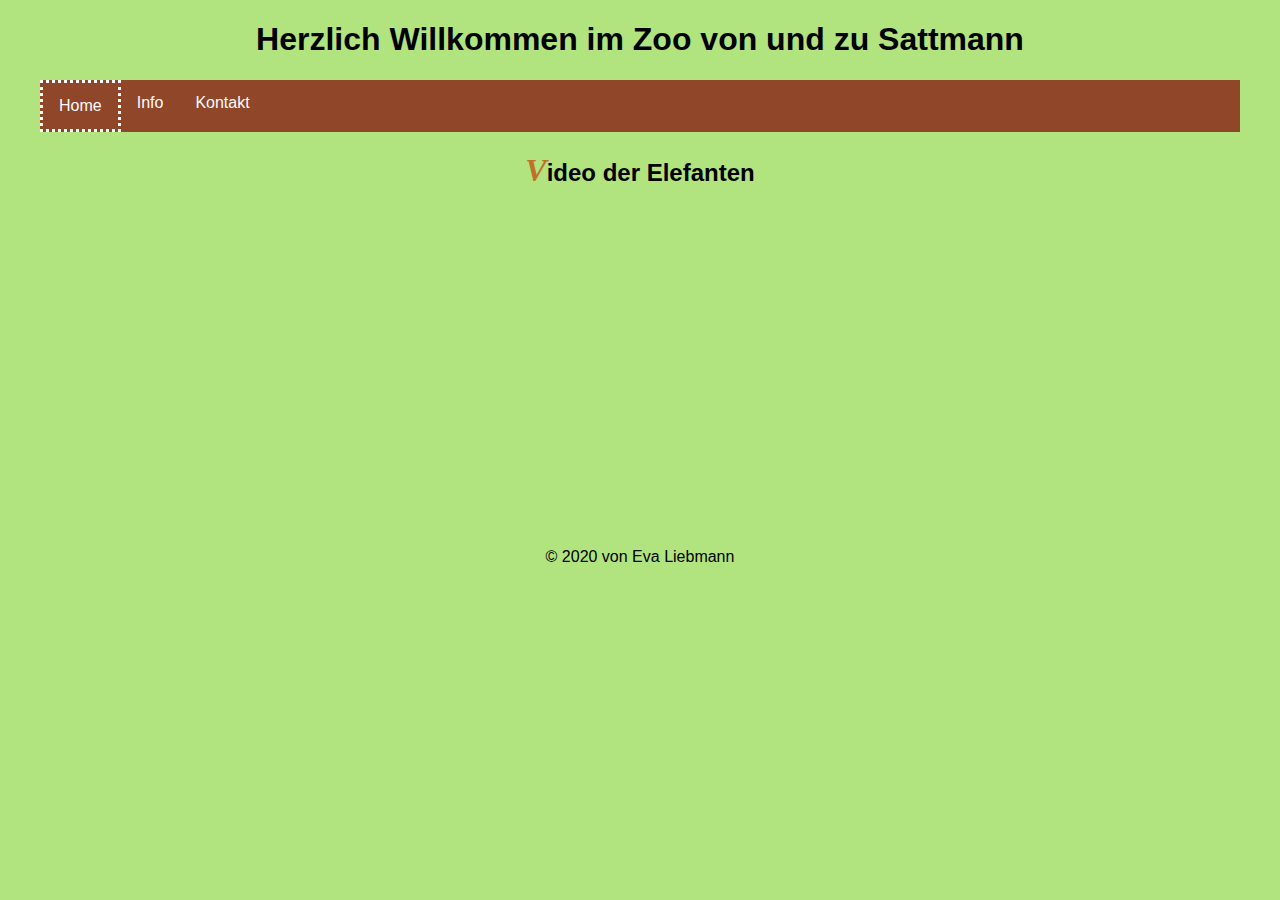
<file: index.html>
<!DOCTYPE html>
<html>
    <head>
        <!-- im Head steht alles, was der user nicht sieht -->
        <title>Zoo von und zu Sattmann</title>
        <meta charset="UTF-8">
       <!-- damit es am Handy auch großengerecht responsie ausschaut -->
        <meta name="viewport" content="width=device-width, initial-scale=1">
        
        <!-- die description ist wichtig für die Suchmaschinen Suche, sollte kurz sein -->
        <link rel="stylesheet" href="css/style.css">
        <!--hier kommt mein ultra cooles favicon-->
        <link rel="icon" type="image/jpg" href="img/favicon.ico">
    </head>
    <body>
        <header>
            <h1>Herzlich Willkommen im Zoo von und zu Sattmann</h1>
            <nav>
                <ul>
                    <li><a class="aktuell" href="index.html">Home</a></li>
                    <li><a href="info.html">Info</a></li>
                    <li><a href="kontakt.html">Kontakt</a></li>
                </ul>
            </nav>
        </header>

        <main>
            
            <section>
                <h2 id="youtube">Video der Elefanten</h2>
                <iframe width="560" height="315" src="https://www.youtube.com/embed/jI2vGhvsWGA" frameborder="0" allow="accelerometer; autoplay; encrypted-media; gyroscope; picture-in-picture" allowfullscreen></iframe>    
            </section>

            <article>

            </article>
        </main>
        <footer>
            &copy; 2020 von Eva Liebmann
        </footer>
    </body>
</html>
</file>
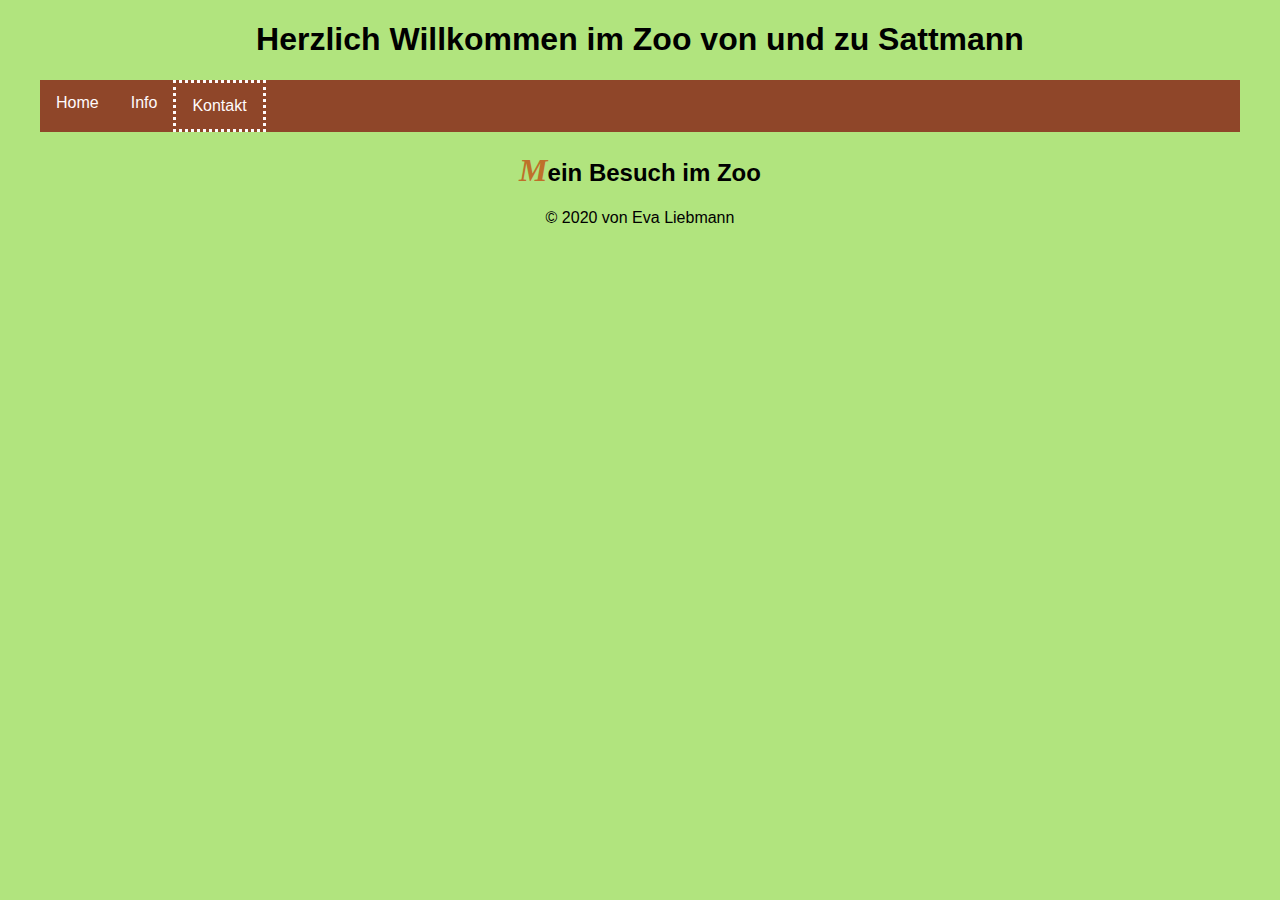
<file: ausgabe.html>
<!DOCTYPE html>
<html>
    <head>
        <!-- im Head steht alles, was der user nicht sieht -->
        <title>Zoo von und zu Sattmann</title>
        <meta charset="UTF-8">
       <!-- damit es am Handy auch großengerecht responsie ausschaut -->
        <meta name="viewport" content="width=device-width, initial-scale=1">
        
        <!-- die description ist wichtig für die Suchmaschinen Suche, sollte kurz sein -->
        <link rel="stylesheet" href="css/style.css">
        <!--hier kommt mein ultra cooles favicon-->
        <link rel="icon" type="image/jpg" href="img/favicon.ico">
    </head>
    <body>
        <header>
            <h1>Herzlich Willkommen im Zoo von und zu Sattmann</h1>
            <nav>
                <ul>
                    <li><a href="index.html">Home</a></li>
                    <li><a href="info.html">Info</a></li>
                    <li><a class="aktuell" href="kontakt.html">Kontakt</a></li>

                </ul>
            </nav>
        </header>

        <main>

            
            <section>
                <h2 id="kontaktform">Mein Besuch im Zoo</h2>
                <div id="ausgabe">
                <script>
                    var url = document.location.href,
                      params = url.split('?')[1].split('&'),
                      data = {},
                      tmp;
                    for (var i = 0, l = params.length; i < l; i++) {
                      tmp = params[i].split('=');
                      data[tmp[0]] = tmp[1];
                    }
                
                    var output = '';
                    for (var property in data) {
                      output += property + ': ' + decodeURIComponent(data[property]) + '<br> ';
                    }
                    document.getElementById('ausgabe').innerHTML = output;
                  </script>
                  </div>
        </main>
        <footer>
            &copy; 2020 von Eva Liebmann
        </footer>
    </body>
</html>
</file>
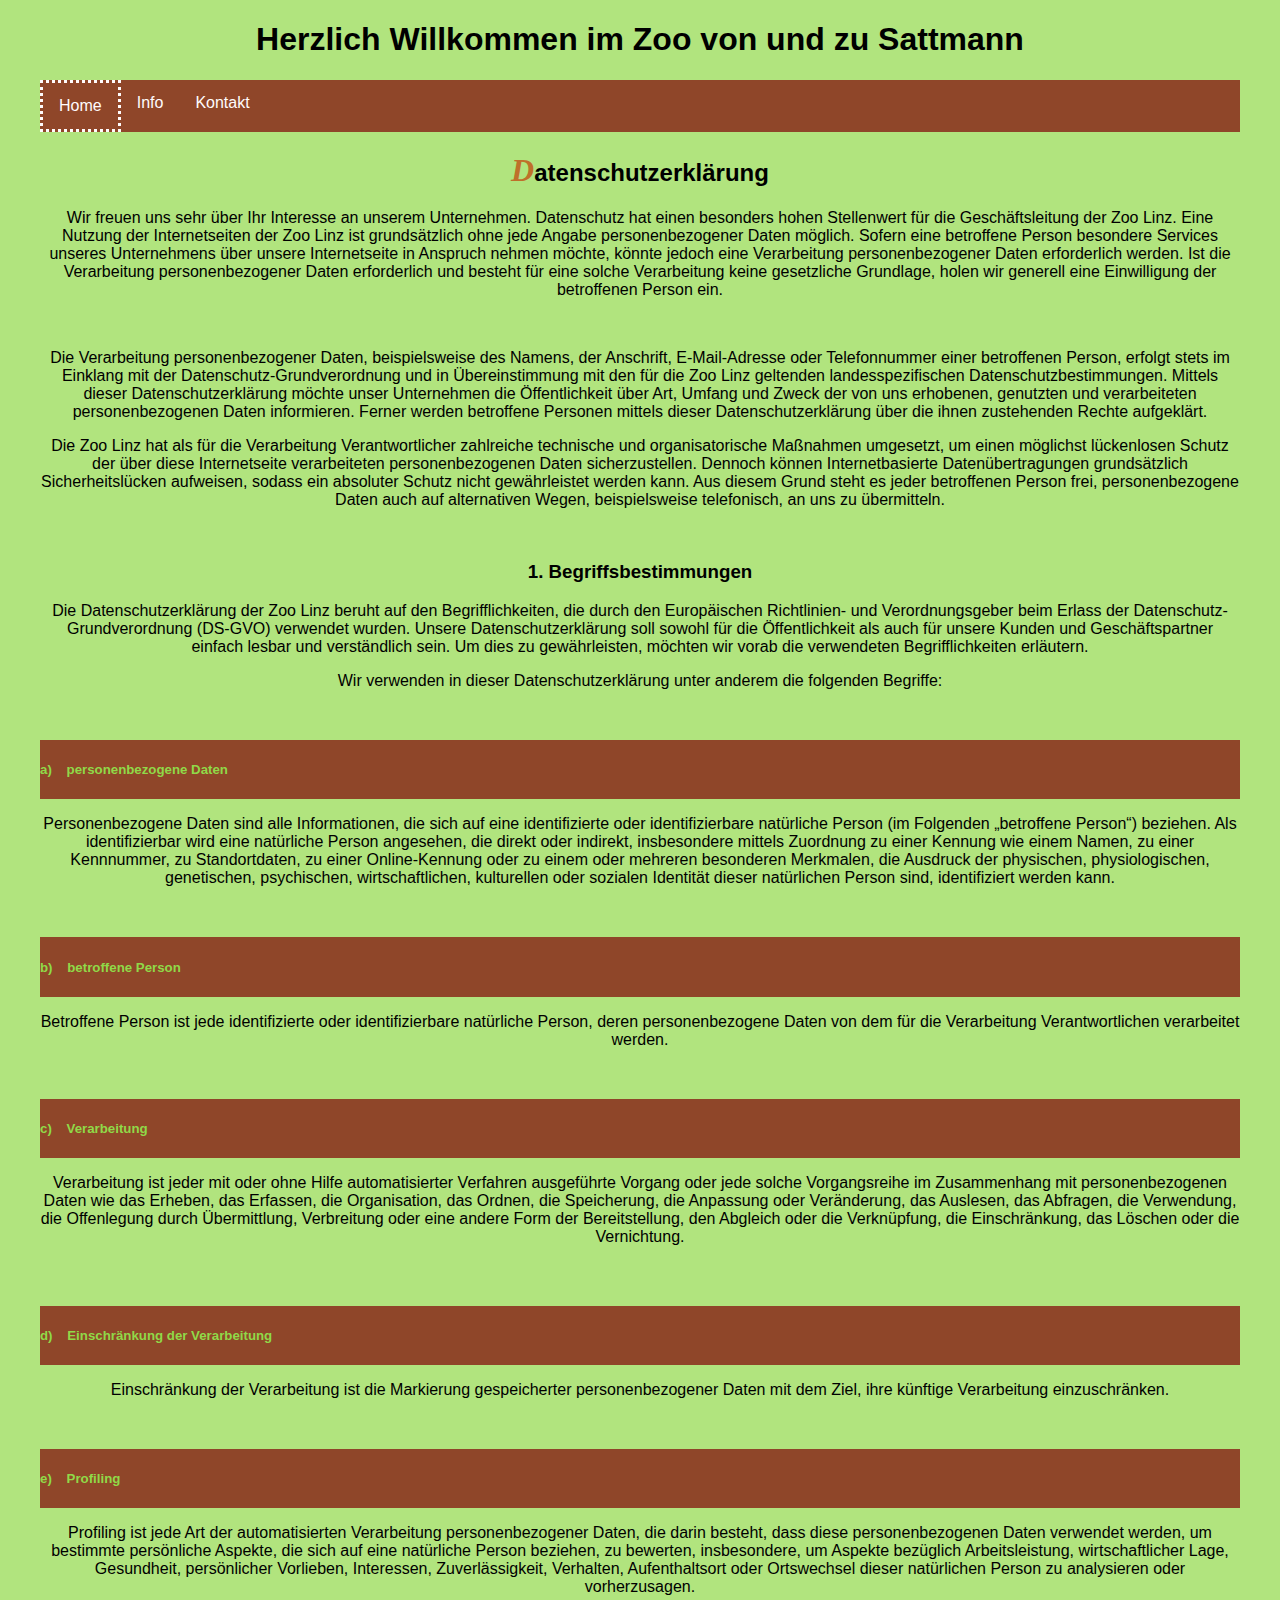
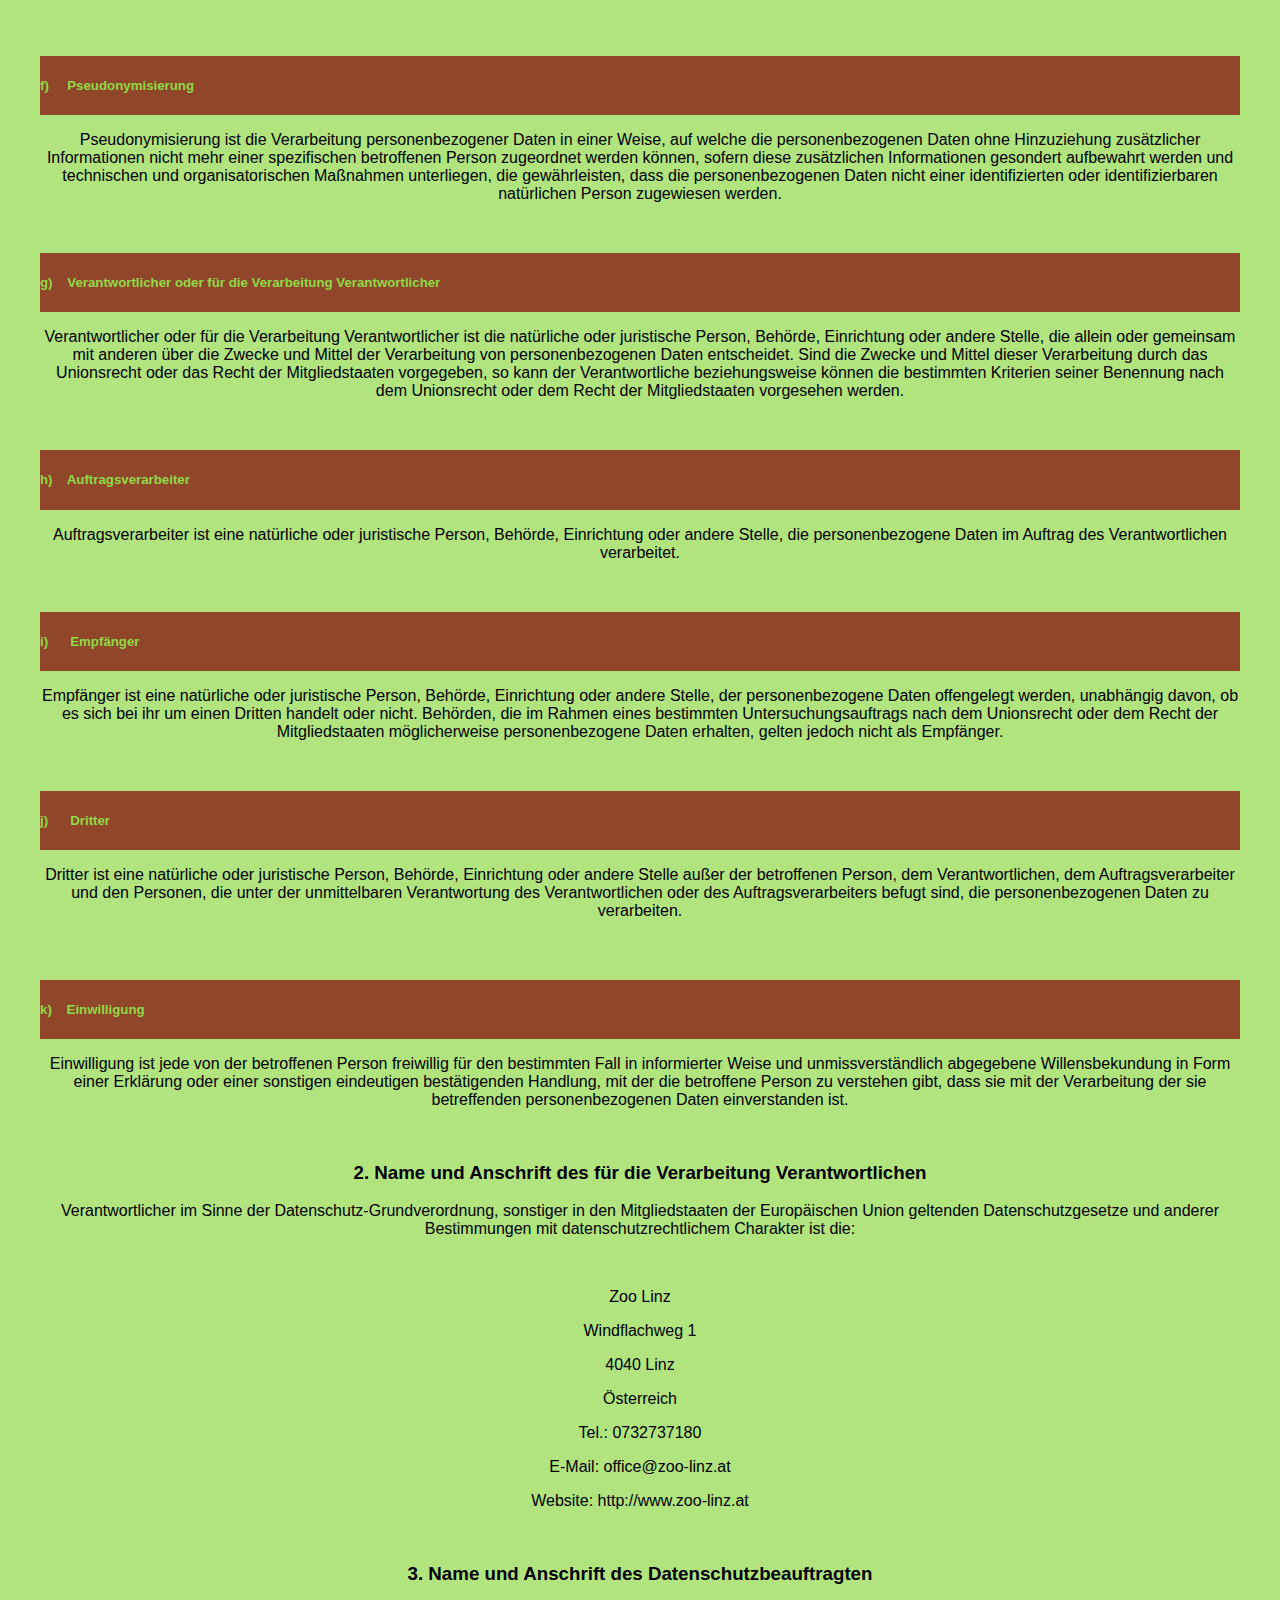
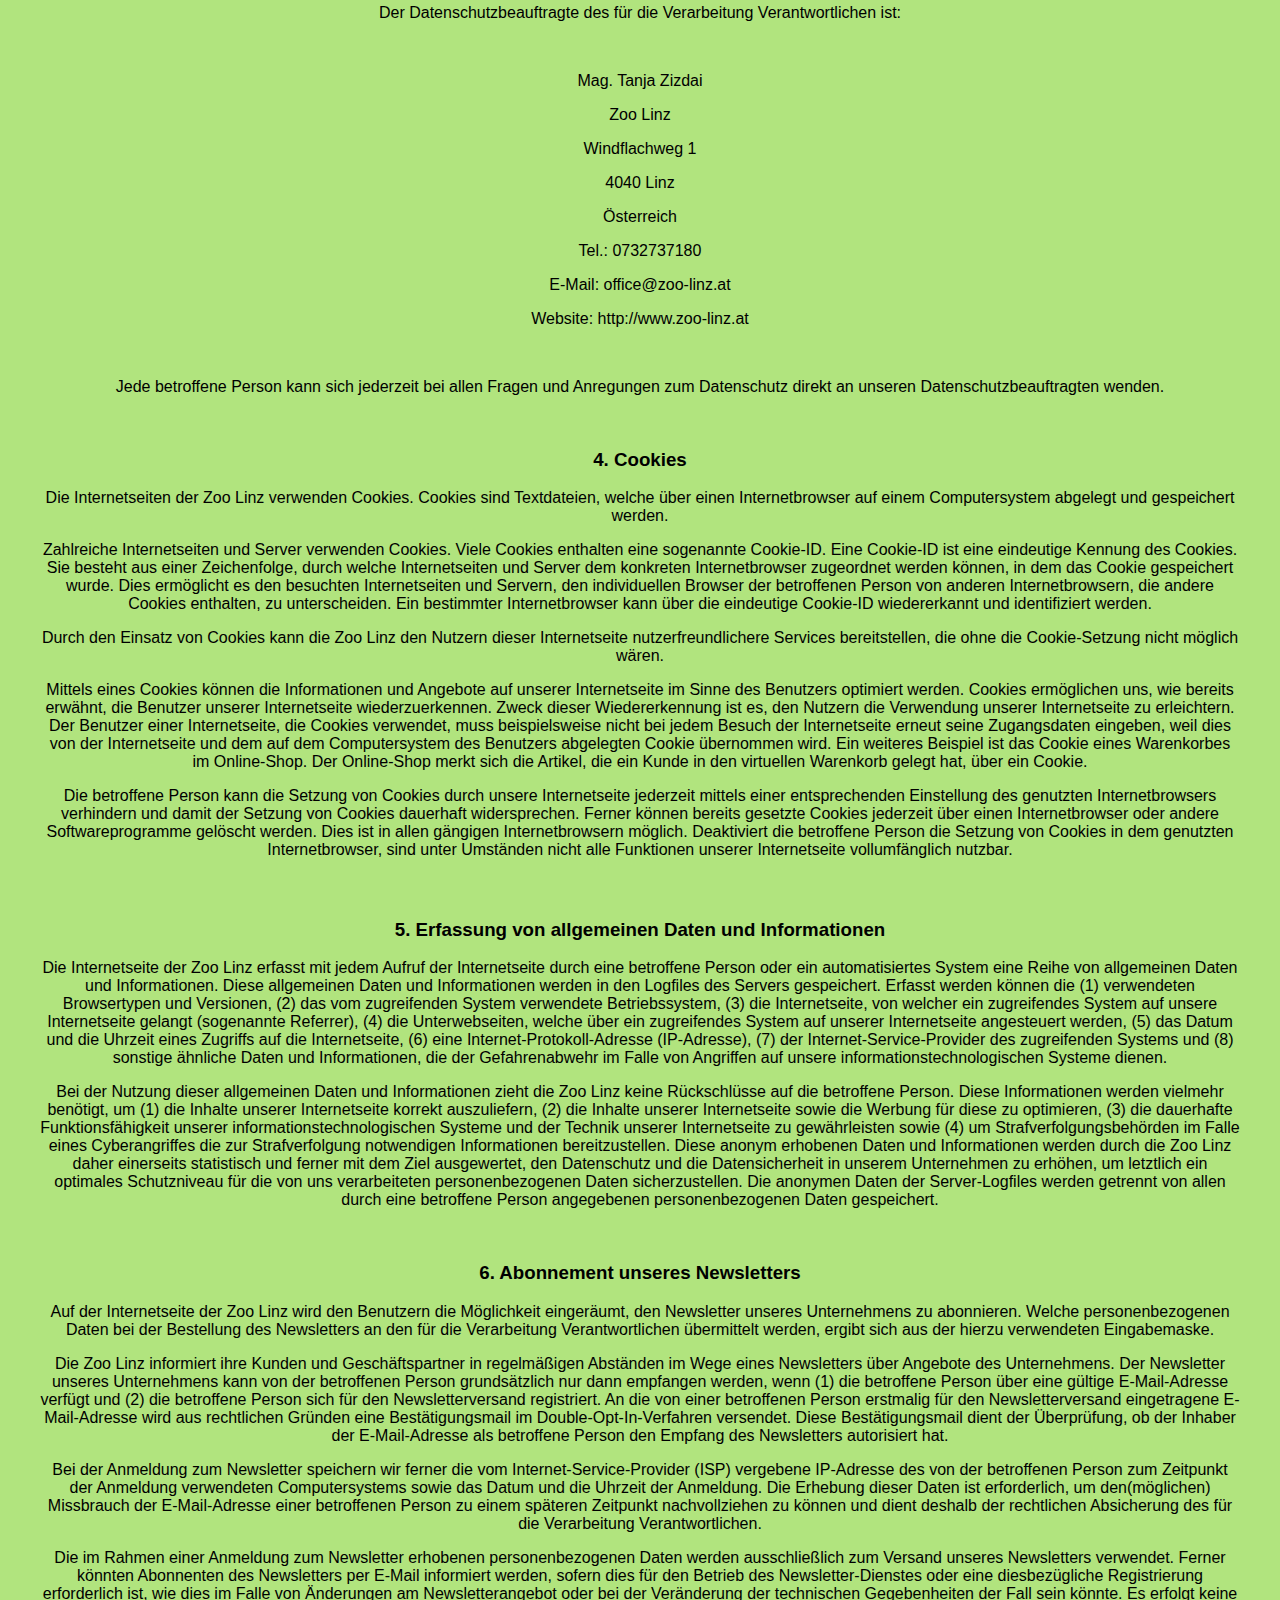
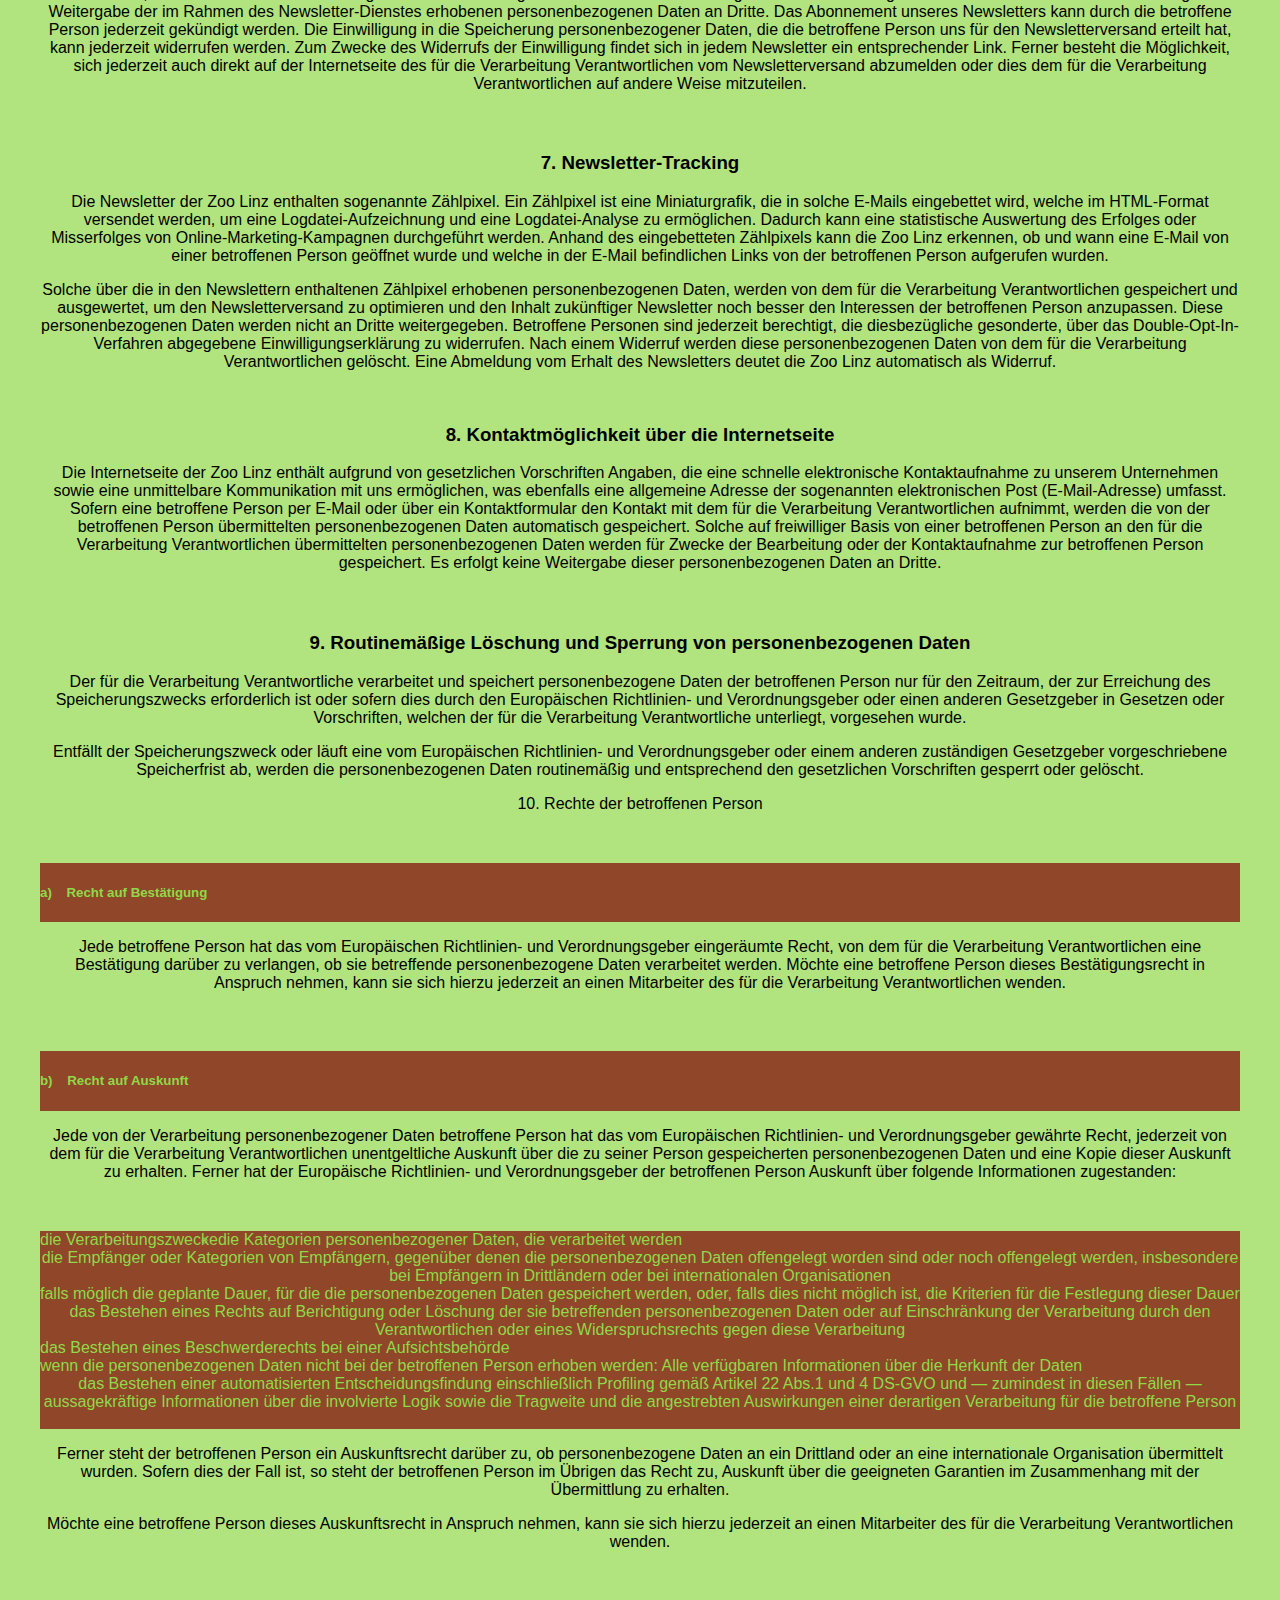
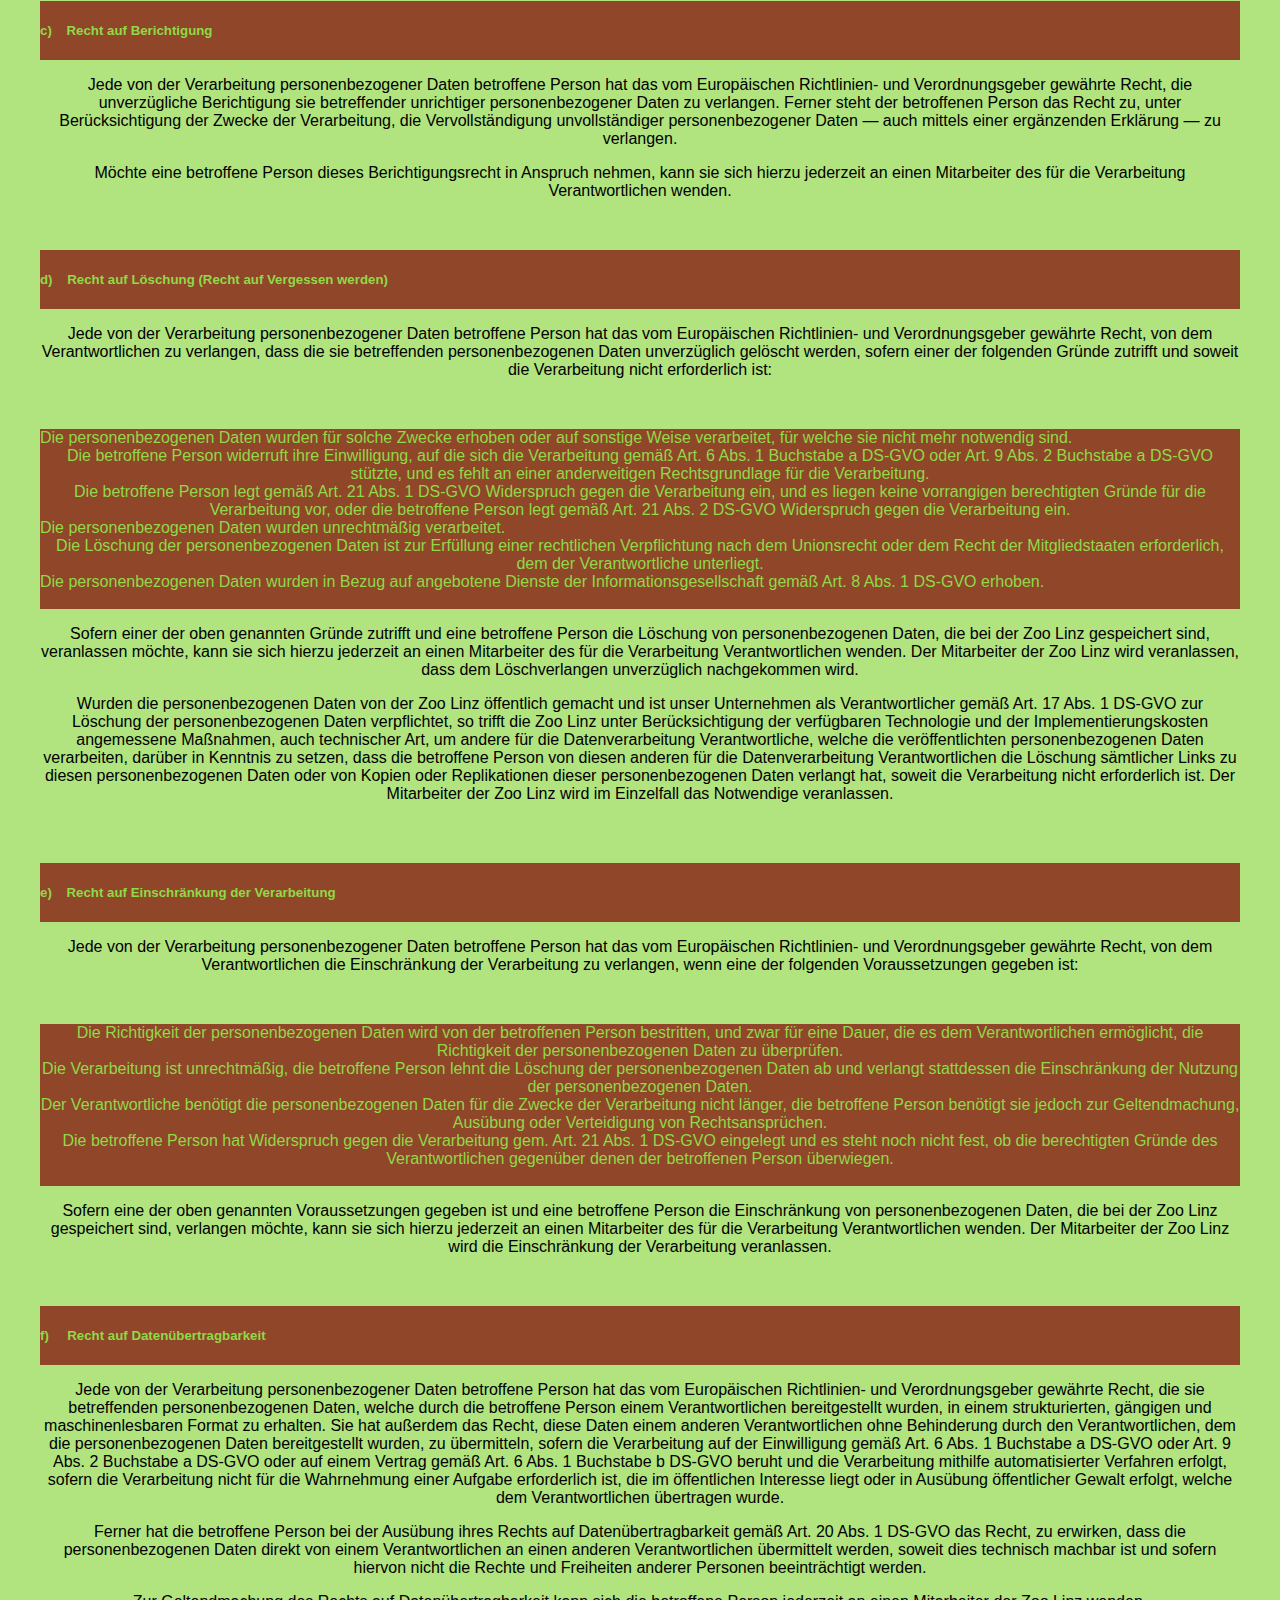
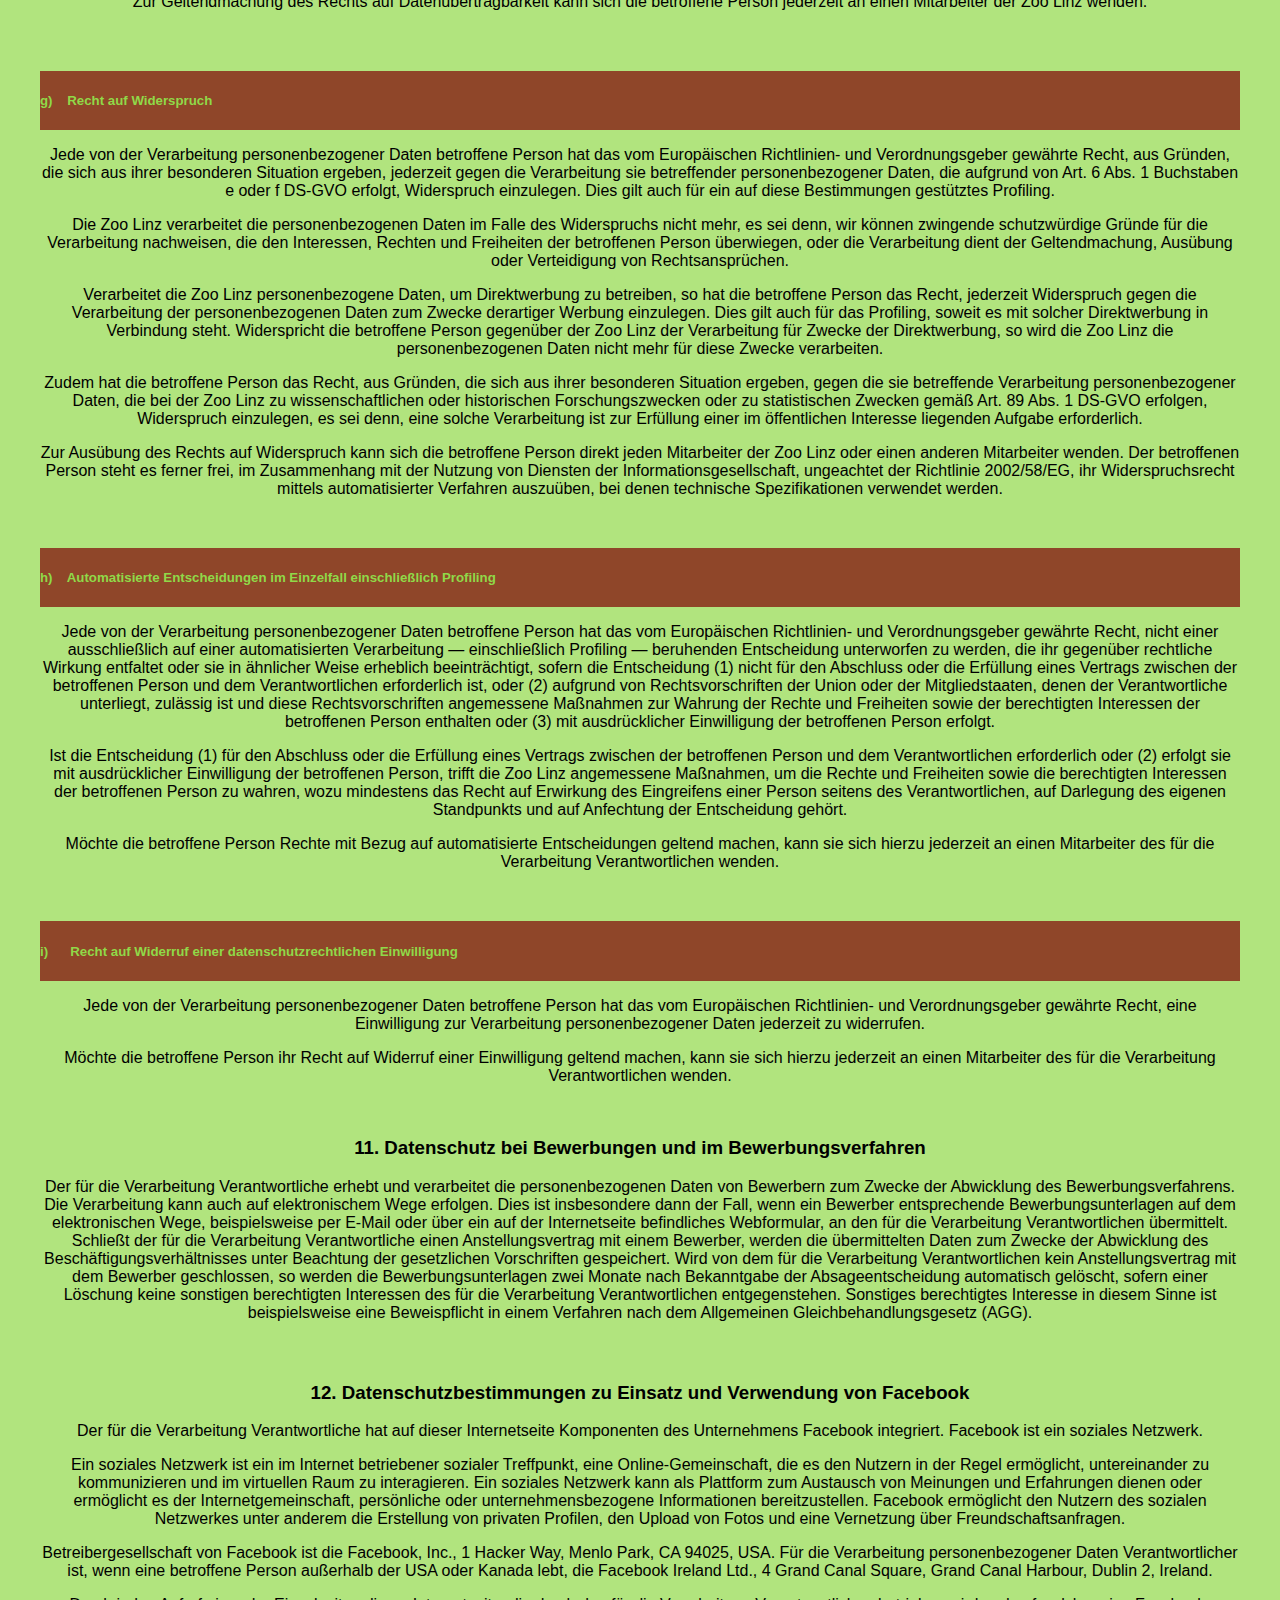
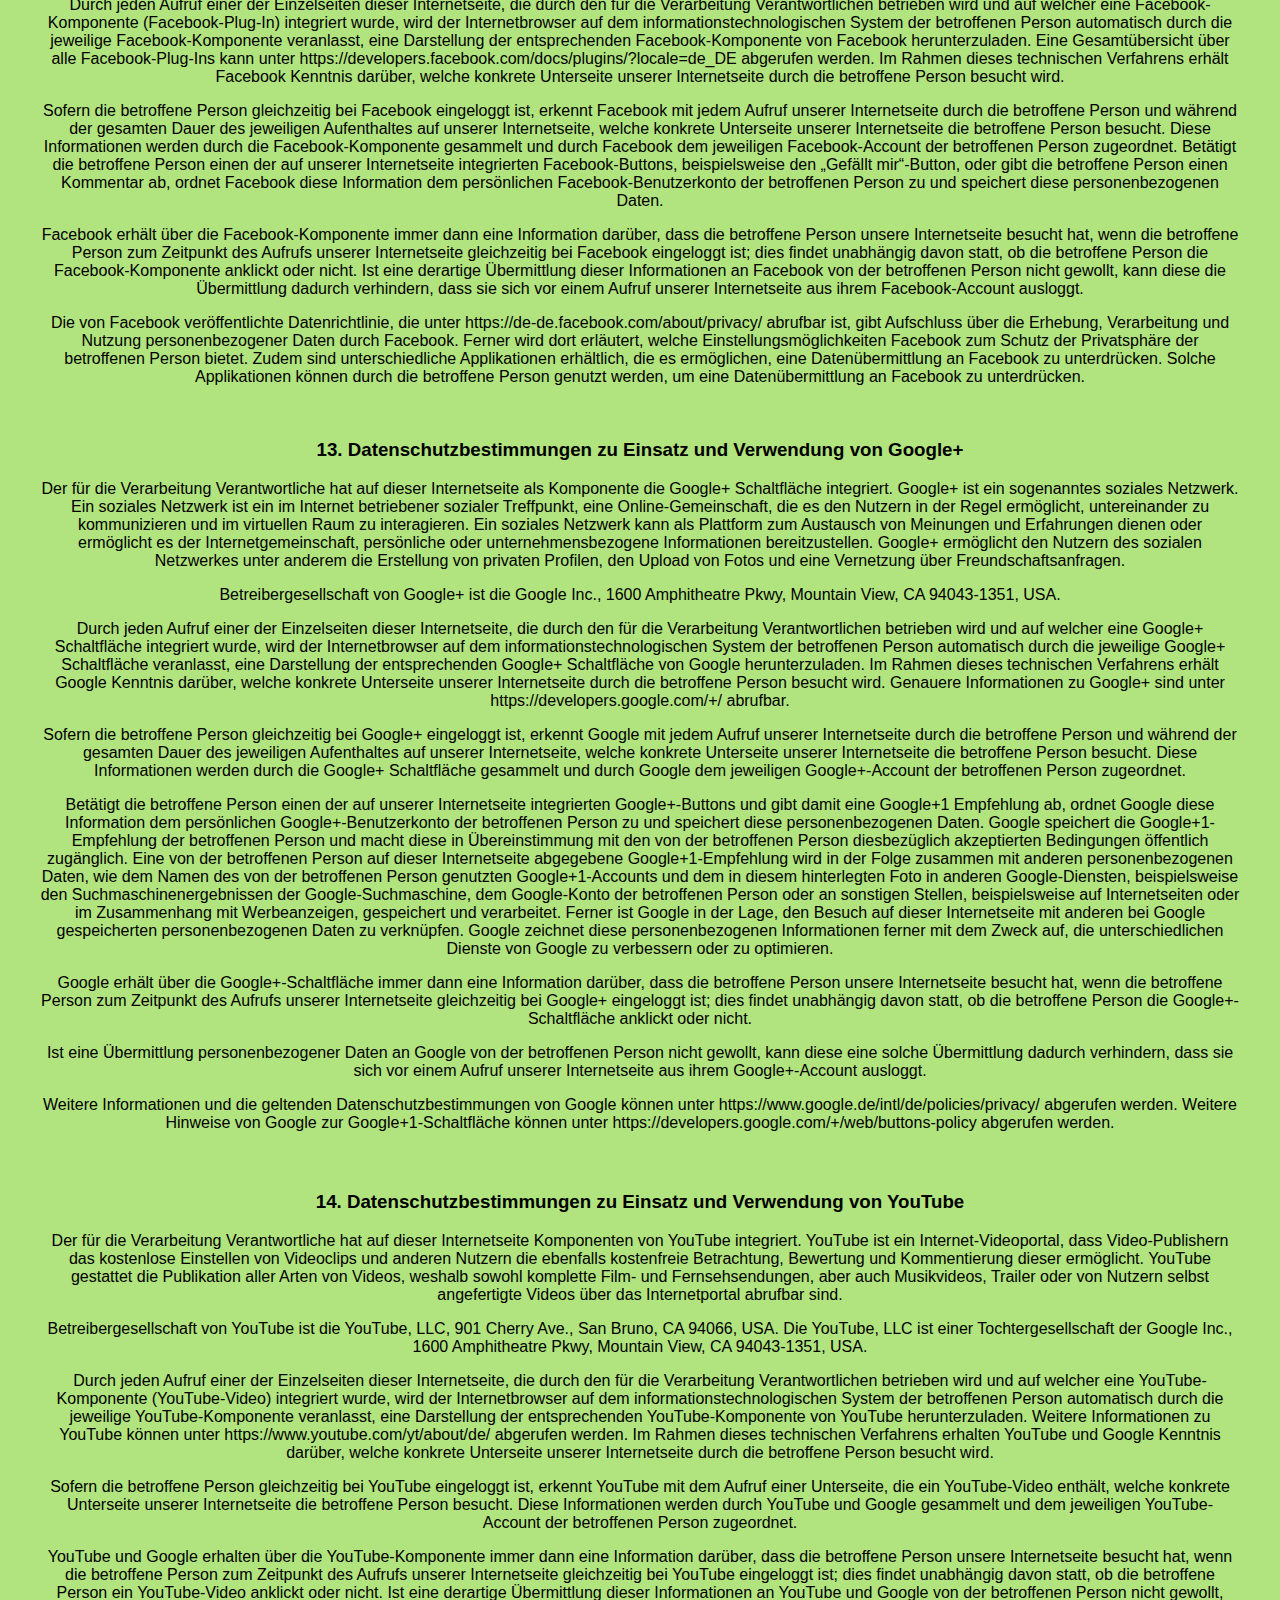
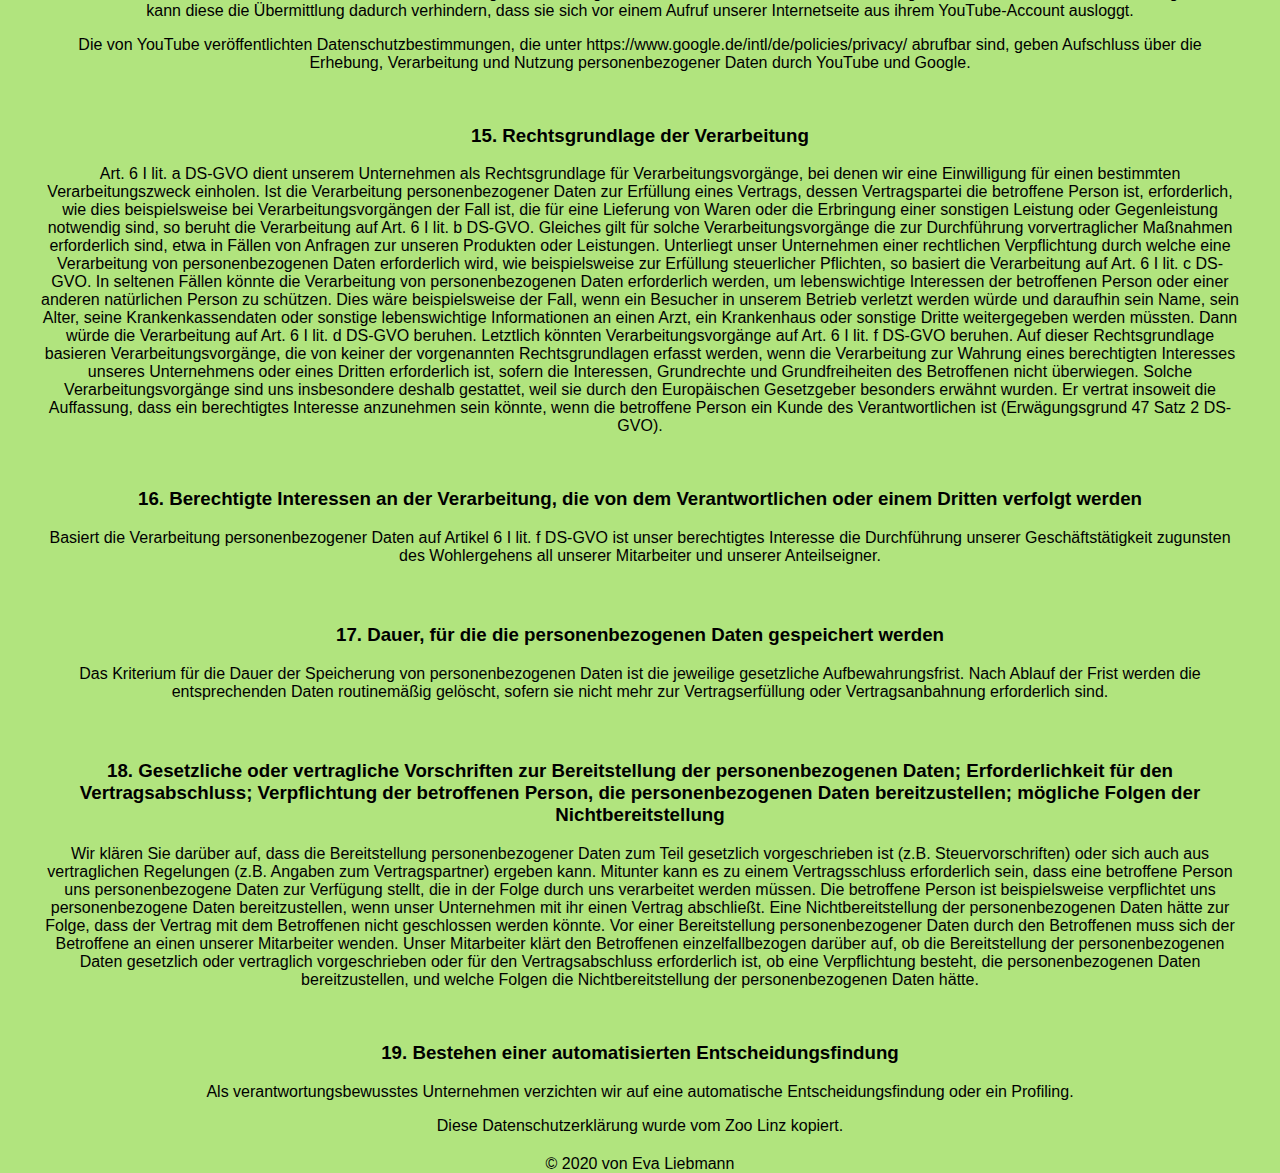
<file: dsgvo.html>
<!DOCTYPE html>
<html>
    <head>
        <!-- im Head steht alles, was der user nicht sieht -->
        <title>Zoo von und zu Sattmann</title>
        <meta charset="UTF-8">
       <!-- damit es am Handy auch großengerecht responsie ausschaut -->
        <meta name="viewport" content="width=device-width, initial-scale=1">
        
        <!-- die description ist wichtig für die Suchmaschinen Suche, sollte kurz sein -->
        <link rel="stylesheet" href="css/style.css">
        <!--hier kommt mein ultra cooles favicon-->
        <link rel="icon" type="image/jpg" href="img/favicon.ico">
    </head>
    <body>
        <header>
            <h1>Herzlich Willkommen im Zoo von und zu Sattmann</h1>
            <nav>
                <ul>
                    <li><a class="aktuell" href="index.html">Home</a></li>
                    <li><a href="info.html">Info</a></li>
                    <li><a href="kontakt.html">Kontakt</a></li>
                </ul>
            </nav>
        </header>
        <main>


            <h2>Datenschutzerklärung</h2>

            <p>Wir freuen uns sehr über Ihr Interesse an unserem Unternehmen. Datenschutz hat einen besonders hohen Stellenwert für die Geschäftsleitung der Zoo Linz. Eine Nutzung der Internetseiten der Zoo Linz ist grundsätzlich ohne jede Angabe personenbezogener Daten möglich. Sofern eine betroffene Person besondere Services unseres Unternehmens über unsere Internetseite in Anspruch nehmen möchte, könnte jedoch eine Verarbeitung personenbezogener Daten erforderlich werden. Ist die Verarbeitung personenbezogener Daten erforderlich und besteht für eine solche Verarbeitung keine gesetzliche Grundlage, holen wir generell eine Einwilligung der betroffenen Person ein.</p>

            <p>&nbsp;</p>

            <p>Die Verarbeitung personenbezogener Daten, beispielsweise des Namens, der Anschrift, E-Mail-Adresse oder Telefonnummer einer betroffenen Person, erfolgt stets im Einklang mit der Datenschutz-Grundverordnung und in Übereinstimmung mit den für die Zoo Linz geltenden landesspezifischen Datenschutzbestimmungen. Mittels dieser Datenschutzerklärung möchte unser Unternehmen die Öffentlichkeit über Art, Umfang und Zweck der von uns erhobenen, genutzten und verarbeiteten personenbezogenen Daten informieren. Ferner werden betroffene Personen mittels dieser Datenschutzerklärung über die ihnen zustehenden Rechte aufgeklärt.</p>

            <p>Die Zoo Linz hat als für die Verarbeitung Verantwortlicher zahlreiche technische und organisatorische Maßnahmen umgesetzt, um einen möglichst lückenlosen Schutz der über diese Internetseite verarbeiteten personenbezogenen Daten sicherzustellen. Dennoch können Internetbasierte Datenübertragungen grundsätzlich Sicherheitslücken aufweisen, sodass ein absoluter Schutz nicht gewährleistet werden kann. Aus diesem Grund steht es jeder betroffenen Person frei, personenbezogene Daten auch auf alternativen Wegen, beispielsweise telefonisch, an uns zu übermitteln.</p>

            <p>&nbsp;</p>

            <h3>1. Begriffsbestimmungen</h3>

            <p>Die Datenschutzerklärung der Zoo Linz beruht auf den Begrifflichkeiten, die durch den Europäischen Richtlinien- und Verordnungsgeber beim Erlass der Datenschutz-Grundverordnung (DS-GVO) verwendet wurden. Unsere Datenschutzerklärung soll sowohl für die Öffentlichkeit als auch für unsere Kunden und Geschäftspartner einfach lesbar und verständlich sein. Um dies zu gewährleisten, möchten wir vorab die verwendeten Begrifflichkeiten erläutern.</p>

            <p>Wir verwenden in dieser Datenschutzerklärung unter anderem die folgenden Begriffe:</p>

            <p>&nbsp;</p>

            <ul>
                <li>
                <h5>a)&nbsp;&nbsp;&nbsp; personenbezogene Daten</h5>
                </li>
            </ul>

            <p>Personenbezogene Daten sind alle Informationen, die sich auf eine identifizierte oder identifizierbare natürliche Person (im Folgenden „betroffene Person“) beziehen. Als identifizierbar wird eine natürliche Person angesehen, die direkt oder indirekt, insbesondere mittels Zuordnung zu einer Kennung wie einem Namen, zu einer Kennnummer, zu Standortdaten, zu einer Online-Kennung oder zu einem oder mehreren besonderen Merkmalen, die Ausdruck der physischen, physiologischen, genetischen, psychischen, wirtschaftlichen, kulturellen oder sozialen Identität dieser natürlichen Person sind, identifiziert werden kann.</p>

            <p>&nbsp;</p>

            <ul>
                <li>
                <h5>b)&nbsp;&nbsp;&nbsp; betroffene Person</h5>
                </li>
            </ul>

            <p>Betroffene Person ist jede identifizierte oder identifizierbare natürliche Person, deren personenbezogene Daten von dem für die Verarbeitung Verantwortlichen verarbeitet werden.</p>

            <p>&nbsp;</p>

            <ul>
                <li>
                <h5>c)&nbsp;&nbsp;&nbsp; Verarbeitung</h5>
                </li>
            </ul>

            <p>Verarbeitung ist jeder mit oder ohne Hilfe automatisierter Verfahren ausgeführte Vorgang oder jede solche Vorgangsreihe im Zusammenhang mit personenbezogenen Daten wie das Erheben, das Erfassen, die Organisation, das Ordnen, die Speicherung, die Anpassung oder Veränderung, das Auslesen, das Abfragen, die Verwendung, die Offenlegung durch Übermittlung, Verbreitung oder eine andere Form der Bereitstellung, den Abgleich oder die Verknüpfung, die Einschränkung, das Löschen oder die Vernichtung.</p>

            <h5>&nbsp;</h5>

            <ul>
                <li>
                <h5>d)&nbsp;&nbsp;&nbsp; Einschränkung der Verarbeitung</h5>
                </li>
            </ul>

            <p>Einschränkung der Verarbeitung ist die Markierung gespeicherter personenbezogener Daten mit dem Ziel, ihre künftige Verarbeitung einzuschränken.</p>

            <p>&nbsp;</p>

            <ul>
                <li>
                <h5>e)&nbsp;&nbsp;&nbsp; Profiling</h5>
                </li>
            </ul>

            <p>Profiling ist jede Art der automatisierten Verarbeitung personenbezogener Daten, die darin besteht, dass diese personenbezogenen Daten verwendet werden, um bestimmte persönliche Aspekte, die sich auf eine natürliche Person beziehen, zu bewerten, insbesondere, um Aspekte bezüglich Arbeitsleistung, wirtschaftlicher Lage, Gesundheit, persönlicher Vorlieben, Interessen, Zuverlässigkeit, Verhalten, Aufenthaltsort oder Ortswechsel dieser natürlichen Person zu analysieren oder vorherzusagen.</p>

            <h5>&nbsp;</h5>

            <ul>
                <li>
                <h5>f)&nbsp;&nbsp;&nbsp;&nbsp; Pseudonymisierung</h5>
                </li>
            </ul>

            <p>Pseudonymisierung ist die Verarbeitung personenbezogener Daten in einer Weise, auf welche die personenbezogenen Daten ohne Hinzuziehung zusätzlicher Informationen nicht mehr einer spezifischen betroffenen Person zugeordnet werden können, sofern diese zusätzlichen Informationen gesondert aufbewahrt werden und technischen und organisatorischen Maßnahmen unterliegen, die gewährleisten, dass die personenbezogenen Daten nicht einer identifizierten oder identifizierbaren natürlichen Person zugewiesen werden.</p>

            <p>&nbsp;</p>

            <ul>
                <li>
                <h5>g)&nbsp;&nbsp;&nbsp; Verantwortlicher oder für die Verarbeitung Verantwortlicher</h5>
                </li>
            </ul>

            <p>Verantwortlicher oder für die Verarbeitung Verantwortlicher ist die natürliche oder juristische Person, Behörde, Einrichtung oder andere Stelle, die allein oder gemeinsam mit anderen über die Zwecke und Mittel der Verarbeitung von personenbezogenen Daten entscheidet. Sind die Zwecke und Mittel dieser Verarbeitung durch das Unionsrecht oder das Recht der Mitgliedstaaten vorgegeben, so kann der Verantwortliche beziehungsweise können die bestimmten Kriterien seiner Benennung nach dem Unionsrecht oder dem Recht der Mitgliedstaaten vorgesehen werden.</p>

            <p>&nbsp;</p>

            <ul>
                <li>
                <h5>h)&nbsp;&nbsp;&nbsp; Auftragsverarbeiter</h5>
                </li>
            </ul>

            <p>Auftragsverarbeiter ist eine natürliche oder juristische Person, Behörde, Einrichtung oder andere Stelle, die personenbezogene Daten im Auftrag des Verantwortlichen verarbeitet.</p>

            <p>&nbsp;</p>

            <ul>
                <li>
                <h5>i)&nbsp;&nbsp;&nbsp;&nbsp;&nbsp; Empfänger</h5>
                </li>
            </ul>

            <p>Empfänger ist eine natürliche oder juristische Person, Behörde, Einrichtung oder andere Stelle, der personenbezogene Daten offengelegt werden, unabhängig davon, ob es sich bei ihr um einen Dritten handelt oder nicht. Behörden, die im Rahmen eines bestimmten Untersuchungsauftrags nach dem Unionsrecht oder dem Recht der Mitgliedstaaten möglicherweise personenbezogene Daten erhalten, gelten jedoch nicht als Empfänger.</p>

            <p>&nbsp;</p>

            <ul>
                <li>
                <h5>j)&nbsp;&nbsp;&nbsp;&nbsp;&nbsp; Dritter</h5>
                </li>
            </ul>

            <p>Dritter ist eine natürliche oder juristische Person, Behörde, Einrichtung oder andere Stelle außer der betroffenen Person, dem Verantwortlichen, dem Auftragsverarbeiter und den Personen, die unter der unmittelbaren Verantwortung des Verantwortlichen oder des Auftragsverarbeiters befugt sind, die personenbezogenen Daten zu verarbeiten.</p>

            <h5>&nbsp;</h5>

            <ul>
                <li>
                <h5>k)&nbsp;&nbsp;&nbsp; Einwilligung</h5>
                </li>
            </ul>

            <p>Einwilligung ist jede von der betroffenen Person freiwillig für den bestimmten Fall in informierter Weise und unmissverständlich abgegebene Willensbekundung in Form einer Erklärung oder einer sonstigen eindeutigen bestätigenden Handlung, mit der die betroffene Person zu verstehen gibt, dass sie mit der Verarbeitung der sie betreffenden personenbezogenen Daten einverstanden ist.</p>

            <p>&nbsp;</p>

            <h3>2. Name und Anschrift des für die Verarbeitung Verantwortlichen</h3>

            <p>Verantwortlicher im Sinne der Datenschutz-Grundverordnung, sonstiger in den Mitgliedstaaten der Europäischen Union geltenden Datenschutzgesetze und anderer Bestimmungen mit datenschutzrechtlichem Charakter ist die:</p>

            <p>&nbsp;</p>

            <p>Zoo Linz</p>

            <p>Windflachweg 1</p>

            <p>4040 Linz</p>

            <p>Österreich</p>

            <p>Tel.: 0732737180</p>

            <p>E-Mail: office@zoo-linz.at</p>

            <p>Website: http://www.zoo-linz.at</p>

            <p>&nbsp;</p>

            <h3>3. Name und Anschrift des Datenschutzbeauftragten</h3>

            <p>Der Datenschutzbeauftragte des für die Verarbeitung Verantwortlichen ist:</p>

            <p>&nbsp;</p>

            <p>Mag. Tanja Zizdai</p>

            <p>Zoo Linz</p>

            <p>Windflachweg 1</p>

            <p>4040 Linz</p>

            <p>Österreich</p>

            <p>Tel.: 0732737180</p>

            <p>E-Mail: office@zoo-linz.at</p>

            <p>Website: http://www.zoo-linz.at</p>

            <p>&nbsp;</p>

            <p>Jede betroffene Person kann sich jederzeit bei allen Fragen und Anregungen zum Datenschutz direkt an unseren Datenschutzbeauftragten wenden.</p>

            <p>&nbsp;</p>

            <h3>4. Cookies</h3>

            <p>Die Internetseiten der Zoo Linz verwenden Cookies. Cookies sind Textdateien, welche über einen Internetbrowser auf einem Computersystem abgelegt und gespeichert werden.</p>

            <p>Zahlreiche Internetseiten und Server verwenden Cookies. Viele Cookies enthalten eine sogenannte Cookie-ID. Eine Cookie-ID ist eine eindeutige Kennung des Cookies. Sie besteht aus einer Zeichenfolge, durch welche Internetseiten und Server dem konkreten Internetbrowser zugeordnet werden können, in dem das Cookie gespeichert wurde. Dies ermöglicht es den besuchten Internetseiten und Servern, den individuellen Browser der betroffenen Person von anderen Internetbrowsern, die andere Cookies enthalten, zu unterscheiden. Ein bestimmter Internetbrowser kann über die eindeutige Cookie-ID wiedererkannt und identifiziert werden.</p>

            <p>Durch den Einsatz von Cookies kann die Zoo Linz den Nutzern dieser Internetseite nutzerfreundlichere Services bereitstellen, die ohne die Cookie-Setzung nicht möglich wären.</p>

            <p>Mittels eines Cookies können die Informationen und Angebote auf unserer Internetseite im Sinne des Benutzers optimiert werden. Cookies ermöglichen uns, wie bereits erwähnt, die Benutzer unserer Internetseite wiederzuerkennen. Zweck dieser Wiedererkennung ist es, den Nutzern die Verwendung unserer Internetseite zu erleichtern. Der Benutzer einer Internetseite, die Cookies verwendet, muss beispielsweise nicht bei jedem Besuch der Internetseite erneut seine Zugangsdaten eingeben, weil dies von der Internetseite und dem auf dem Computersystem des Benutzers abgelegten Cookie übernommen wird. Ein weiteres Beispiel ist das Cookie eines Warenkorbes im Online-Shop. Der Online-Shop merkt sich die Artikel, die ein Kunde in den virtuellen Warenkorb gelegt hat, über ein Cookie.</p>

            <p>Die betroffene Person kann die Setzung von Cookies durch unsere Internetseite jederzeit mittels einer entsprechenden Einstellung des genutzten Internetbrowsers verhindern und damit der Setzung von Cookies dauerhaft widersprechen. Ferner können bereits gesetzte Cookies jederzeit über einen Internetbrowser oder andere Softwareprogramme gelöscht werden. Dies ist in allen gängigen Internetbrowsern möglich. Deaktiviert die betroffene Person die Setzung von Cookies in dem genutzten Internetbrowser, sind unter Umständen nicht alle Funktionen unserer Internetseite vollumfänglich nutzbar.</p>

            <h3>&nbsp;</h3>

            <h3>5. Erfassung von allgemeinen Daten und Informationen</h3>

            <p>Die Internetseite der Zoo Linz erfasst mit jedem Aufruf der Internetseite durch eine betroffene Person oder ein automatisiertes System eine Reihe von allgemeinen Daten und Informationen. Diese allgemeinen Daten und Informationen werden in den Logfiles des Servers gespeichert. Erfasst werden können die (1) verwendeten Browsertypen und Versionen, (2) das vom zugreifenden System verwendete Betriebssystem, (3) die Internetseite, von welcher ein zugreifendes System auf unsere Internetseite gelangt (sogenannte Referrer), (4) die Unterwebseiten, welche über ein zugreifendes System auf unserer Internetseite angesteuert werden, (5) das Datum und die Uhrzeit eines Zugriffs auf die Internetseite, (6) eine Internet-Protokoll-Adresse (IP-Adresse), (7) der Internet-Service-Provider des zugreifenden Systems und (8) sonstige ähnliche Daten und Informationen, die der Gefahrenabwehr im Falle von Angriffen auf unsere informationstechnologischen Systeme dienen.</p>

            <p>Bei der Nutzung dieser allgemeinen Daten und Informationen zieht die Zoo Linz keine Rückschlüsse auf die betroffene Person. Diese Informationen werden vielmehr benötigt, um (1) die Inhalte unserer Internetseite korrekt auszuliefern, (2) die Inhalte unserer Internetseite sowie die Werbung für diese zu optimieren, (3) die dauerhafte Funktionsfähigkeit unserer informationstechnologischen Systeme und der Technik unserer Internetseite zu gewährleisten sowie (4) um Strafverfolgungsbehörden im Falle eines Cyberangriffes die zur Strafverfolgung notwendigen Informationen bereitzustellen. Diese anonym erhobenen Daten und Informationen werden durch die Zoo Linz daher einerseits statistisch und ferner mit dem Ziel ausgewertet, den Datenschutz und die Datensicherheit in unserem Unternehmen zu erhöhen, um letztlich ein optimales Schutzniveau für die von uns verarbeiteten personenbezogenen Daten sicherzustellen. Die anonymen Daten der Server-Logfiles werden getrennt von allen durch eine betroffene Person angegebenen personenbezogenen Daten gespeichert.</p>

            <p>&nbsp;</p>

            <h3>6. Abonnement unseres Newsletters</h3>

            <p>Auf der Internetseite der Zoo Linz wird den Benutzern die Möglichkeit eingeräumt, den Newsletter unseres Unternehmens zu abonnieren. Welche personenbezogenen Daten bei der Bestellung des Newsletters an den für die Verarbeitung Verantwortlichen übermittelt werden, ergibt sich aus der hierzu verwendeten Eingabemaske.</p>

            <p>Die Zoo Linz informiert ihre Kunden und Geschäftspartner in regelmäßigen Abständen im Wege eines Newsletters über Angebote des Unternehmens. Der Newsletter unseres Unternehmens kann von der betroffenen Person grundsätzlich nur dann empfangen werden, wenn (1) die betroffene Person über eine gültige E-Mail-Adresse verfügt und (2) die betroffene Person sich für den Newsletterversand registriert. An die von einer betroffenen Person erstmalig für den Newsletterversand eingetragene E-Mail-Adresse wird aus rechtlichen Gründen eine Bestätigungsmail im Double-Opt-In-Verfahren versendet. Diese Bestätigungsmail dient der Überprüfung, ob der Inhaber der E-Mail-Adresse als betroffene Person den Empfang des Newsletters autorisiert hat.</p>

            <p>Bei der Anmeldung zum Newsletter speichern wir ferner die vom Internet-Service-Provider (ISP) vergebene IP-Adresse des von der betroffenen Person zum Zeitpunkt der Anmeldung verwendeten Computersystems sowie das Datum und die Uhrzeit der Anmeldung. Die Erhebung dieser Daten ist erforderlich, um den(möglichen) Missbrauch der E-Mail-Adresse einer betroffenen Person zu einem späteren Zeitpunkt nachvollziehen zu können und dient deshalb der rechtlichen Absicherung des für die Verarbeitung Verantwortlichen.</p>

            <p>Die im Rahmen einer Anmeldung zum Newsletter erhobenen personenbezogenen Daten werden ausschließlich zum Versand unseres Newsletters verwendet. Ferner könnten Abonnenten des Newsletters per E-Mail informiert werden, sofern dies für den Betrieb des Newsletter-Dienstes oder eine diesbezügliche Registrierung erforderlich ist, wie dies im Falle von Änderungen am Newsletterangebot oder bei der Veränderung der technischen Gegebenheiten der Fall sein könnte. Es erfolgt keine Weitergabe der im Rahmen des Newsletter-Dienstes erhobenen personenbezogenen Daten an Dritte. Das Abonnement unseres Newsletters kann durch die betroffene Person jederzeit gekündigt werden. Die Einwilligung in die Speicherung personenbezogener Daten, die die betroffene Person uns für den Newsletterversand erteilt hat, kann jederzeit widerrufen werden. Zum Zwecke des Widerrufs der Einwilligung findet sich in jedem Newsletter ein entsprechender Link. Ferner besteht die Möglichkeit, sich jederzeit auch direkt auf der Internetseite des für die Verarbeitung Verantwortlichen vom Newsletterversand abzumelden oder dies dem für die Verarbeitung Verantwortlichen auf andere Weise mitzuteilen.</p>

            <h3>&nbsp;</h3>

            <h3>7. Newsletter-Tracking</h3>

            <p>Die Newsletter der Zoo Linz enthalten sogenannte Zählpixel. Ein Zählpixel ist eine Miniaturgrafik, die in solche E-Mails eingebettet wird, welche im HTML-Format versendet werden, um eine Logdatei-Aufzeichnung und eine Logdatei-Analyse zu ermöglichen. Dadurch kann eine statistische Auswertung des Erfolges oder Misserfolges von Online-Marketing-Kampagnen durchgeführt werden. Anhand des eingebetteten Zählpixels kann die Zoo Linz erkennen, ob und wann eine E-Mail von einer betroffenen Person geöffnet wurde und welche in der E-Mail befindlichen Links von der betroffenen Person aufgerufen wurden.</p>

            <p>Solche über die in den Newslettern enthaltenen Zählpixel erhobenen personenbezogenen Daten, werden von dem für die Verarbeitung Verantwortlichen gespeichert und ausgewertet, um den Newsletterversand zu optimieren und den Inhalt zukünftiger Newsletter noch besser den Interessen der betroffenen Person anzupassen. Diese personenbezogenen Daten werden nicht an Dritte weitergegeben. Betroffene Personen sind jederzeit berechtigt, die diesbezügliche gesonderte, über das Double-Opt-In-Verfahren abgegebene Einwilligungserklärung zu widerrufen. Nach einem Widerruf werden diese personenbezogenen Daten von dem für die Verarbeitung Verantwortlichen gelöscht. Eine Abmeldung vom Erhalt des Newsletters deutet die Zoo Linz automatisch als Widerruf.</p>

            <p>&nbsp;</p>

            <h3>8. Kontaktmöglichkeit über die Internetseite</h3>

            <p>Die Internetseite der Zoo Linz enthält aufgrund von gesetzlichen Vorschriften Angaben, die eine schnelle elektronische Kontaktaufnahme zu unserem Unternehmen sowie eine unmittelbare Kommunikation mit uns ermöglichen, was ebenfalls eine allgemeine Adresse der sogenannten elektronischen Post (E-Mail-Adresse) umfasst. Sofern eine betroffene Person per E-Mail oder über ein Kontaktformular den Kontakt mit dem für die Verarbeitung Verantwortlichen aufnimmt, werden die von der betroffenen Person übermittelten personenbezogenen Daten automatisch gespeichert. Solche auf freiwilliger Basis von einer betroffenen Person an den für die Verarbeitung Verantwortlichen übermittelten personenbezogenen Daten werden für Zwecke der Bearbeitung oder der Kontaktaufnahme zur betroffenen Person gespeichert. Es erfolgt keine Weitergabe dieser personenbezogenen Daten an Dritte.</p>

            <h3>&nbsp;</h3>

            <h3>9. Routinemäßige Löschung und Sperrung von personenbezogenen Daten</h3>

            <p>Der für die Verarbeitung Verantwortliche verarbeitet und speichert personenbezogene Daten der betroffenen Person nur für den Zeitraum, der zur Erreichung des Speicherungszwecks erforderlich ist oder sofern dies durch den Europäischen Richtlinien- und Verordnungsgeber oder einen anderen Gesetzgeber in Gesetzen oder Vorschriften, welchen der für die Verarbeitung Verantwortliche unterliegt, vorgesehen wurde.</p>

            <p>Entfällt der Speicherungszweck oder läuft eine vom Europäischen Richtlinien- und Verordnungsgeber oder einem anderen zuständigen Gesetzgeber vorgeschriebene Speicherfrist ab, werden die personenbezogenen Daten routinemäßig und entsprechend den gesetzlichen Vorschriften gesperrt oder gelöscht.</p>

            <p>10. Rechte der betroffenen Person</p>

            <p>&nbsp;</p>

            <ul>
                <li>
                <h5>a)&nbsp;&nbsp;&nbsp; Recht auf Bestätigung</h5>
                </li>
            </ul>

            <p>Jede betroffene Person hat das vom Europäischen Richtlinien- und Verordnungsgeber eingeräumte Recht, von dem für die Verarbeitung Verantwortlichen eine Bestätigung darüber zu verlangen, ob sie betreffende personenbezogene Daten verarbeitet werden. Möchte eine betroffene Person dieses Bestätigungsrecht in Anspruch nehmen, kann sie sich hierzu jederzeit an einen Mitarbeiter des für die Verarbeitung Verantwortlichen wenden.</p>

            <h5>&nbsp;</h5>

            <ul>
                <li>
                <h5>b)&nbsp;&nbsp;&nbsp; Recht auf Auskunft</h5>
                </li>
            </ul>

            <p>Jede von der Verarbeitung personenbezogener Daten betroffene Person hat das vom Europäischen Richtlinien- und Verordnungsgeber gewährte Recht, jederzeit von dem für die Verarbeitung Verantwortlichen unentgeltliche Auskunft über die zu seiner Person gespeicherten personenbezogenen Daten und eine Kopie dieser Auskunft zu erhalten. Ferner hat der Europäische Richtlinien- und Verordnungsgeber der betroffenen Person Auskunft über folgende Informationen zugestanden:</p>

            <p>&nbsp;</p>

            <ul style="list-style-type:circle;">
                <li>die Verarbeitungszwecke</li>
                <li>die Kategorien personenbezogener Daten, die verarbeitet werden</li>
                <li>die Empfänger oder Kategorien von Empfängern, gegenüber denen die personenbezogenen Daten offengelegt worden sind oder noch offengelegt werden, insbesondere bei Empfängern in Drittländern oder bei internationalen Organisationen</li>
                <li>falls möglich die geplante Dauer, für die die personenbezogenen Daten gespeichert werden, oder, falls dies nicht möglich ist, die Kriterien für die Festlegung dieser Dauer</li>
                <li>das Bestehen eines Rechts auf Berichtigung oder Löschung der sie betreffenden personenbezogenen Daten oder auf Einschränkung der Verarbeitung durch den Verantwortlichen oder eines Widerspruchsrechts gegen diese Verarbeitung</li>
                <li>das Bestehen eines Beschwerderechts bei einer Aufsichtsbehörde</li>
                <li>wenn die personenbezogenen Daten nicht bei der betroffenen Person erhoben werden: Alle verfügbaren Informationen über die Herkunft der Daten</li>
                <li>das Bestehen einer automatisierten Entscheidungsfindung einschließlich Profiling gemäß Artikel 22 Abs.1 und 4 DS-GVO und — zumindest in diesen Fällen — aussagekräftige Informationen über die involvierte Logik sowie die Tragweite und die angestrebten Auswirkungen einer derartigen Verarbeitung für die betroffene Person<br />
                &nbsp;</li>
            </ul>

            <p>Ferner steht der betroffenen Person ein Auskunftsrecht darüber zu, ob personenbezogene Daten an ein Drittland oder an eine internationale Organisation übermittelt wurden. Sofern dies der Fall ist, so steht der betroffenen Person im Übrigen das Recht zu, Auskunft über die geeigneten Garantien im Zusammenhang mit der Übermittlung zu erhalten.</p>

            <p>Möchte eine betroffene Person dieses Auskunftsrecht in Anspruch nehmen, kann sie sich hierzu jederzeit an einen Mitarbeiter des für die Verarbeitung Verantwortlichen wenden.</p>

            <p>&nbsp;</p>

            <ul>
                <li>
                <h5>c)&nbsp;&nbsp;&nbsp; Recht auf Berichtigung</h5>
                </li>
            </ul>

            <p>Jede von der Verarbeitung personenbezogener Daten betroffene Person hat das vom Europäischen Richtlinien- und Verordnungsgeber gewährte Recht, die unverzügliche Berichtigung sie betreffender unrichtiger personenbezogener Daten zu verlangen. Ferner steht der betroffenen Person das Recht zu, unter Berücksichtigung der Zwecke der Verarbeitung, die Vervollständigung unvollständiger personenbezogener Daten — auch mittels einer ergänzenden Erklärung — zu verlangen.</p>

            <p>Möchte eine betroffene Person dieses Berichtigungsrecht in Anspruch nehmen, kann sie sich hierzu jederzeit an einen Mitarbeiter des für die Verarbeitung Verantwortlichen wenden.</p>

            <p>&nbsp;</p>

            <ul>
                <li>
                <h5>d)&nbsp;&nbsp;&nbsp; Recht auf Löschung (Recht auf Vergessen werden)</h5>
                </li>
            </ul>

            <p>Jede von der Verarbeitung personenbezogener Daten betroffene Person hat das vom Europäischen Richtlinien- und Verordnungsgeber gewährte Recht, von dem Verantwortlichen zu verlangen, dass die sie betreffenden personenbezogenen Daten unverzüglich gelöscht werden, sofern einer der folgenden Gründe zutrifft und soweit die Verarbeitung nicht erforderlich ist:</p>

            <p>&nbsp;</p>

            <ul style="list-style-type:circle;">
                <li>Die personenbezogenen Daten wurden für solche Zwecke erhoben oder auf sonstige Weise verarbeitet, für welche sie nicht mehr notwendig sind.</li>
                <li>Die betroffene Person widerruft ihre Einwilligung, auf die sich die Verarbeitung gemäß Art. 6 Abs. 1 Buchstabe a DS-GVO oder Art. 9 Abs. 2 Buchstabe a DS-GVO stützte, und es fehlt an einer anderweitigen Rechtsgrundlage für die Verarbeitung.</li>
                <li>Die betroffene Person legt gemäß Art. 21 Abs. 1 DS-GVO Widerspruch gegen die Verarbeitung ein, und es liegen keine vorrangigen berechtigten Gründe für die Verarbeitung vor, oder die betroffene Person legt gemäß Art. 21 Abs. 2 DS-GVO Widerspruch gegen die Verarbeitung ein.</li>
                <li>Die personenbezogenen Daten wurden unrechtmäßig verarbeitet.</li>
                <li>Die Löschung der personenbezogenen Daten ist zur Erfüllung einer rechtlichen Verpflichtung nach dem Unionsrecht oder dem Recht der Mitgliedstaaten erforderlich, dem der Verantwortliche unterliegt.</li>
                <li>Die personenbezogenen Daten wurden in Bezug auf angebotene Dienste der Informationsgesellschaft gemäß Art. 8 Abs. 1 DS-GVO erhoben.<br />
                &nbsp;</li>
            </ul>

            <p>Sofern einer der oben genannten Gründe zutrifft und eine betroffene Person die Löschung von personenbezogenen Daten, die bei der Zoo Linz gespeichert sind, veranlassen möchte, kann sie sich hierzu jederzeit an einen Mitarbeiter des für die Verarbeitung Verantwortlichen wenden. Der Mitarbeiter der Zoo Linz wird veranlassen, dass dem Löschverlangen unverzüglich nachgekommen wird.</p>

            <p>Wurden die personenbezogenen Daten von der Zoo Linz öffentlich gemacht und ist unser Unternehmen als Verantwortlicher gemäß Art. 17 Abs. 1 DS-GVO zur Löschung der personenbezogenen Daten verpflichtet, so trifft die Zoo Linz unter Berücksichtigung der verfügbaren Technologie und der Implementierungskosten angemessene Maßnahmen, auch technischer Art, um andere für die Datenverarbeitung Verantwortliche, welche die veröffentlichten personenbezogenen Daten verarbeiten, darüber in Kenntnis zu setzen, dass die betroffene Person von diesen anderen für die Datenverarbeitung Verantwortlichen die Löschung sämtlicher Links zu diesen personenbezogenen Daten oder von Kopien oder Replikationen dieser personenbezogenen Daten verlangt hat, soweit die Verarbeitung nicht erforderlich ist. Der Mitarbeiter der Zoo Linz wird im Einzelfall das Notwendige veranlassen.</p>

            <h5>&nbsp;</h5>

            <ul>
                <li>
                <h5>e)&nbsp;&nbsp;&nbsp; Recht auf Einschränkung der Verarbeitung</h5>
                </li>
            </ul>

            <p>Jede von der Verarbeitung personenbezogener Daten betroffene Person hat das vom Europäischen Richtlinien- und Verordnungsgeber gewährte Recht, von dem Verantwortlichen die Einschränkung der Verarbeitung zu verlangen, wenn eine der folgenden Voraussetzungen gegeben ist:</p>

            <p>&nbsp;</p>

            <ul style="list-style-type:circle;">
                <li>Die Richtigkeit der personenbezogenen Daten wird von der betroffenen Person bestritten, und zwar für eine Dauer, die es dem Verantwortlichen ermöglicht, die Richtigkeit der personenbezogenen Daten zu überprüfen.</li>
                <li>Die Verarbeitung ist unrechtmäßig, die betroffene Person lehnt die Löschung der personenbezogenen Daten ab und verlangt stattdessen die Einschränkung der Nutzung der personenbezogenen Daten.</li>
                <li>Der Verantwortliche benötigt die personenbezogenen Daten für die Zwecke der Verarbeitung nicht länger, die betroffene Person benötigt sie jedoch zur Geltendmachung, Ausübung oder Verteidigung von Rechtsansprüchen.</li>
                <li>Die betroffene Person hat Widerspruch gegen die Verarbeitung gem. Art. 21 Abs. 1 DS-GVO eingelegt und es steht noch nicht fest, ob die berechtigten Gründe des Verantwortlichen gegenüber denen der betroffenen Person überwiegen.<br />
                &nbsp;</li>
            </ul>

            <p>Sofern eine der oben genannten Voraussetzungen gegeben ist und eine betroffene Person die Einschränkung von personenbezogenen Daten, die bei der Zoo Linz gespeichert sind, verlangen möchte, kann sie sich hierzu jederzeit an einen Mitarbeiter des für die Verarbeitung Verantwortlichen wenden. Der Mitarbeiter der Zoo Linz wird die Einschränkung der Verarbeitung veranlassen.</p>

            <p>&nbsp;</p>

            <ul>
                <li>
                <h5>f)&nbsp;&nbsp;&nbsp;&nbsp; Recht auf Datenübertragbarkeit</h5>
                </li>
            </ul>

            <p>Jede von der Verarbeitung personenbezogener Daten betroffene Person hat das vom Europäischen Richtlinien- und Verordnungsgeber gewährte Recht, die sie betreffenden personenbezogenen Daten, welche durch die betroffene Person einem Verantwortlichen bereitgestellt wurden, in einem strukturierten, gängigen und maschinenlesbaren Format zu erhalten. Sie hat außerdem das Recht, diese Daten einem anderen Verantwortlichen ohne Behinderung durch den Verantwortlichen, dem die personenbezogenen Daten bereitgestellt wurden, zu übermitteln, sofern die Verarbeitung auf der Einwilligung gemäß Art. 6 Abs. 1 Buchstabe a DS-GVO oder Art. 9 Abs. 2 Buchstabe a DS-GVO oder auf einem Vertrag gemäß Art. 6 Abs. 1 Buchstabe b DS-GVO beruht und die Verarbeitung mithilfe automatisierter Verfahren erfolgt, sofern die Verarbeitung nicht für die Wahrnehmung einer Aufgabe erforderlich ist, die im öffentlichen Interesse liegt oder in Ausübung öffentlicher Gewalt erfolgt, welche dem Verantwortlichen übertragen wurde.</p>

            <p>Ferner hat die betroffene Person bei der Ausübung ihres Rechts auf Datenübertragbarkeit gemäß Art. 20 Abs. 1 DS-GVO das Recht, zu erwirken, dass die personenbezogenen Daten direkt von einem Verantwortlichen an einen anderen Verantwortlichen übermittelt werden, soweit dies technisch machbar ist und sofern hiervon nicht die Rechte und Freiheiten anderer Personen beeinträchtigt werden.</p>

            <p>Zur Geltendmachung des Rechts auf Datenübertragbarkeit kann sich die betroffene Person jederzeit an einen Mitarbeiter der Zoo Linz wenden.</p>

            <h5>&nbsp;</h5>

            <ul>
                <li>
                <h5>g)&nbsp;&nbsp;&nbsp; Recht auf Widerspruch</h5>
                </li>
            </ul>

            <p>Jede von der Verarbeitung personenbezogener Daten betroffene Person hat das vom Europäischen Richtlinien- und Verordnungsgeber gewährte Recht, aus Gründen, die sich aus ihrer besonderen Situation ergeben, jederzeit gegen die Verarbeitung sie betreffender personenbezogener Daten, die aufgrund von Art. 6 Abs. 1 Buchstaben e oder f DS-GVO erfolgt, Widerspruch einzulegen. Dies gilt auch für ein auf diese Bestimmungen gestütztes Profiling.</p>

            <p>Die Zoo Linz verarbeitet die personenbezogenen Daten im Falle des Widerspruchs nicht mehr, es sei denn, wir können zwingende schutzwürdige Gründe für die Verarbeitung nachweisen, die den Interessen, Rechten und Freiheiten der betroffenen Person überwiegen, oder die Verarbeitung dient der Geltendmachung, Ausübung oder Verteidigung von Rechtsansprüchen.</p>

            <p>Verarbeitet die Zoo Linz personenbezogene Daten, um Direktwerbung zu betreiben, so hat die betroffene Person das Recht, jederzeit Widerspruch gegen die Verarbeitung der personenbezogenen Daten zum Zwecke derartiger Werbung einzulegen. Dies gilt auch für das Profiling, soweit es mit solcher Direktwerbung in Verbindung steht. Widerspricht die betroffene Person gegenüber der Zoo Linz der Verarbeitung für Zwecke der Direktwerbung, so wird die Zoo Linz die personenbezogenen Daten nicht mehr für diese Zwecke verarbeiten.</p>

            <p>Zudem hat die betroffene Person das Recht, aus Gründen, die sich aus ihrer besonderen Situation ergeben, gegen die sie betreffende Verarbeitung personenbezogener Daten, die bei der Zoo Linz zu wissenschaftlichen oder historischen Forschungszwecken oder zu statistischen Zwecken gemäß Art. 89 Abs. 1 DS-GVO erfolgen, Widerspruch einzulegen, es sei denn, eine solche Verarbeitung ist zur Erfüllung einer im öffentlichen Interesse liegenden Aufgabe erforderlich.</p>

            <p>Zur Ausübung des Rechts auf Widerspruch kann sich die betroffene Person direkt jeden Mitarbeiter der Zoo Linz oder einen anderen Mitarbeiter wenden. Der betroffenen Person steht es ferner frei, im Zusammenhang mit der Nutzung von Diensten der Informationsgesellschaft, ungeachtet der Richtlinie 2002/58/EG, ihr Widerspruchsrecht mittels automatisierter Verfahren auszuüben, bei denen technische Spezifikationen verwendet werden.</p>

            <p>&nbsp;</p>

            <ul>
                <li>
                <h5>h)&nbsp;&nbsp;&nbsp; Automatisierte Entscheidungen im Einzelfall einschließlich Profiling</h5>
                </li>
            </ul>

            <p>Jede von der Verarbeitung personenbezogener Daten betroffene Person hat das vom Europäischen Richtlinien- und Verordnungsgeber gewährte Recht, nicht einer ausschließlich auf einer automatisierten Verarbeitung — einschließlich Profiling — beruhenden Entscheidung unterworfen zu werden, die ihr gegenüber rechtliche Wirkung entfaltet oder sie in ähnlicher Weise erheblich beeinträchtigt, sofern die Entscheidung (1) nicht für den Abschluss oder die Erfüllung eines Vertrags zwischen der betroffenen Person und dem Verantwortlichen erforderlich ist, oder (2) aufgrund von Rechtsvorschriften der Union oder der Mitgliedstaaten, denen der Verantwortliche unterliegt, zulässig ist und diese Rechtsvorschriften angemessene Maßnahmen zur Wahrung der Rechte und Freiheiten sowie der berechtigten Interessen der betroffenen Person enthalten oder (3) mit ausdrücklicher Einwilligung der betroffenen Person erfolgt.</p>

            <p>Ist die Entscheidung (1) für den Abschluss oder die Erfüllung eines Vertrags zwischen der betroffenen Person und dem Verantwortlichen erforderlich oder (2) erfolgt sie mit ausdrücklicher Einwilligung der betroffenen Person, trifft die Zoo Linz angemessene Maßnahmen, um die Rechte und Freiheiten sowie die berechtigten Interessen der betroffenen Person zu wahren, wozu mindestens das Recht auf Erwirkung des Eingreifens einer Person seitens des Verantwortlichen, auf Darlegung des eigenen Standpunkts und auf Anfechtung der Entscheidung gehört.</p>

            <p>Möchte die betroffene Person Rechte mit Bezug auf automatisierte Entscheidungen geltend machen, kann sie sich hierzu jederzeit an einen Mitarbeiter des für die Verarbeitung Verantwortlichen wenden.</p>

            <p>&nbsp;</p>

            <ul>
                <li>
                <h5>i)&nbsp;&nbsp;&nbsp;&nbsp;&nbsp; Recht auf Widerruf einer datenschutzrechtlichen Einwilligung</h5>
                </li>
            </ul>

            <p>Jede von der Verarbeitung personenbezogener Daten betroffene Person hat das vom Europäischen Richtlinien- und Verordnungsgeber gewährte Recht, eine Einwilligung zur Verarbeitung personenbezogener Daten jederzeit zu widerrufen.</p>

            <p>Möchte die betroffene Person ihr Recht auf Widerruf einer Einwilligung geltend machen, kann sie sich hierzu jederzeit an einen Mitarbeiter des für die Verarbeitung Verantwortlichen wenden.</p>

            <p>&nbsp;</p>

            <h3>11. Datenschutz bei Bewerbungen und im Bewerbungsverfahren</h3>

            <p>Der für die Verarbeitung Verantwortliche erhebt und verarbeitet die personenbezogenen Daten von Bewerbern zum Zwecke der Abwicklung des Bewerbungsverfahrens. Die Verarbeitung kann auch auf elektronischem Wege erfolgen. Dies ist insbesondere dann der Fall, wenn ein Bewerber entsprechende Bewerbungsunterlagen auf dem elektronischen Wege, beispielsweise per E-Mail oder über ein auf der Internetseite befindliches Webformular, an den für die Verarbeitung Verantwortlichen übermittelt. Schließt der für die Verarbeitung Verantwortliche einen Anstellungsvertrag mit einem Bewerber, werden die übermittelten Daten zum Zwecke der Abwicklung des Beschäftigungsverhältnisses unter Beachtung der gesetzlichen Vorschriften gespeichert. Wird von dem für die Verarbeitung Verantwortlichen kein Anstellungsvertrag mit dem Bewerber geschlossen, so werden die Bewerbungsunterlagen zwei Monate nach Bekanntgabe der Absageentscheidung automatisch gelöscht, sofern einer Löschung keine sonstigen berechtigten Interessen des für die Verarbeitung Verantwortlichen entgegenstehen. Sonstiges berechtigtes Interesse in diesem Sinne ist beispielsweise eine Beweispflicht in einem Verfahren nach dem Allgemeinen Gleichbehandlungsgesetz (AGG).</p>

            <h3>&nbsp;</h3>

            <h3>12. Datenschutzbestimmungen zu Einsatz und Verwendung von Facebook</h3>

            <p>Der für die Verarbeitung Verantwortliche hat auf dieser Internetseite Komponenten des Unternehmens Facebook integriert. Facebook ist ein soziales Netzwerk.</p>

            <p>Ein soziales Netzwerk ist ein im Internet betriebener sozialer Treffpunkt, eine Online-Gemeinschaft, die es den Nutzern in der Regel ermöglicht, untereinander zu kommunizieren und im virtuellen Raum zu interagieren. Ein soziales Netzwerk kann als Plattform zum Austausch von Meinungen und Erfahrungen dienen oder ermöglicht es der Internetgemeinschaft, persönliche oder unternehmensbezogene Informationen bereitzustellen. Facebook ermöglicht den Nutzern des sozialen Netzwerkes unter anderem die Erstellung von privaten Profilen, den Upload von Fotos und eine Vernetzung über Freundschaftsanfragen.</p>

            <p>Betreibergesellschaft von Facebook ist die Facebook, Inc., 1 Hacker Way, Menlo Park, CA 94025, USA. Für die Verarbeitung personenbezogener Daten Verantwortlicher ist, wenn eine betroffene Person außerhalb der USA oder Kanada lebt, die Facebook Ireland Ltd., 4 Grand Canal Square, Grand Canal Harbour, Dublin 2, Ireland.</p>

            <p>Durch jeden Aufruf einer der Einzelseiten dieser Internetseite, die durch den für die Verarbeitung Verantwortlichen betrieben wird und auf welcher eine Facebook-Komponente (Facebook-Plug-In) integriert wurde, wird der Internetbrowser auf dem informationstechnologischen System der betroffenen Person automatisch durch die jeweilige Facebook-Komponente veranlasst, eine Darstellung der entsprechenden Facebook-Komponente von Facebook herunterzuladen. Eine Gesamtübersicht über alle Facebook-Plug-Ins kann unter https://developers.facebook.com/docs/plugins/?locale=de_DE abgerufen werden. Im Rahmen dieses technischen Verfahrens erhält Facebook Kenntnis darüber, welche konkrete Unterseite unserer Internetseite durch die betroffene Person besucht wird.</p>

            <p>Sofern die betroffene Person gleichzeitig bei Facebook eingeloggt ist, erkennt Facebook mit jedem Aufruf unserer Internetseite durch die betroffene Person und während der gesamten Dauer des jeweiligen Aufenthaltes auf unserer Internetseite, welche konkrete Unterseite unserer Internetseite die betroffene Person besucht. Diese Informationen werden durch die Facebook-Komponente gesammelt und durch Facebook dem jeweiligen Facebook-Account der betroffenen Person zugeordnet. Betätigt die betroffene Person einen der auf unserer Internetseite integrierten Facebook-Buttons, beispielsweise den „Gefällt mir“-Button, oder gibt die betroffene Person einen Kommentar ab, ordnet Facebook diese Information dem persönlichen Facebook-Benutzerkonto der betroffenen Person zu und speichert diese personenbezogenen Daten.</p>

            <p>Facebook erhält über die Facebook-Komponente immer dann eine Information darüber, dass die betroffene Person unsere Internetseite besucht hat, wenn die betroffene Person zum Zeitpunkt des Aufrufs unserer Internetseite gleichzeitig bei Facebook eingeloggt ist; dies findet unabhängig davon statt, ob die betroffene Person die Facebook-Komponente anklickt oder nicht. Ist eine derartige Übermittlung dieser Informationen an Facebook von der betroffenen Person nicht gewollt, kann diese die Übermittlung dadurch verhindern, dass sie sich vor einem Aufruf unserer Internetseite aus ihrem Facebook-Account ausloggt.</p>

            <p>Die von Facebook veröffentlichte Datenrichtlinie, die unter https://de-de.facebook.com/about/privacy/ abrufbar ist, gibt Aufschluss über die Erhebung, Verarbeitung und Nutzung personenbezogener Daten durch Facebook. Ferner wird dort erläutert, welche Einstellungsmöglichkeiten Facebook zum Schutz der Privatsphäre der betroffenen Person bietet. Zudem sind unterschiedliche Applikationen erhältlich, die es ermöglichen, eine Datenübermittlung an Facebook zu unterdrücken. Solche Applikationen können durch die betroffene Person genutzt werden, um eine Datenübermittlung an Facebook zu unterdrücken.</p>

            <p>&nbsp;</p>

            <h3>13. Datenschutzbestimmungen zu Einsatz und Verwendung von Google+</h3>

            <p>Der für die Verarbeitung Verantwortliche hat auf dieser Internetseite als Komponente die Google+ Schaltfläche integriert. Google+ ist ein sogenanntes soziales Netzwerk. Ein soziales Netzwerk ist ein im Internet betriebener sozialer Treffpunkt, eine Online-Gemeinschaft, die es den Nutzern in der Regel ermöglicht, untereinander zu kommunizieren und im virtuellen Raum zu interagieren. Ein soziales Netzwerk kann als Plattform zum Austausch von Meinungen und Erfahrungen dienen oder ermöglicht es der Internetgemeinschaft, persönliche oder unternehmensbezogene Informationen bereitzustellen. Google+ ermöglicht den Nutzern des sozialen Netzwerkes unter anderem die Erstellung von privaten Profilen, den Upload von Fotos und eine Vernetzung über Freundschaftsanfragen.</p>

            <p>Betreibergesellschaft von Google+ ist die Google Inc., 1600 Amphitheatre Pkwy, Mountain View, CA 94043-1351, USA.</p>

            <p>Durch jeden Aufruf einer der Einzelseiten dieser Internetseite, die durch den für die Verarbeitung Verantwortlichen betrieben wird und auf welcher eine Google+ Schaltfläche integriert wurde, wird der Internetbrowser auf dem informationstechnologischen System der betroffenen Person automatisch durch die jeweilige Google+ Schaltfläche veranlasst, eine Darstellung der entsprechenden Google+ Schaltfläche von Google herunterzuladen. Im Rahmen dieses technischen Verfahrens erhält Google Kenntnis darüber, welche konkrete Unterseite unserer Internetseite durch die betroffene Person besucht wird. Genauere Informationen zu Google+ sind unter https://developers.google.com/+/ abrufbar.</p>

            <p>Sofern die betroffene Person gleichzeitig bei Google+ eingeloggt ist, erkennt Google mit jedem Aufruf unserer Internetseite durch die betroffene Person und während der gesamten Dauer des jeweiligen Aufenthaltes auf unserer Internetseite, welche konkrete Unterseite unserer Internetseite die betroffene Person besucht. Diese Informationen werden durch die Google+ Schaltfläche gesammelt und durch Google dem jeweiligen Google+-Account der betroffenen Person zugeordnet.</p>

            <p>Betätigt die betroffene Person einen der auf unserer Internetseite integrierten Google+-Buttons und gibt damit eine Google+1 Empfehlung ab, ordnet Google diese Information dem persönlichen Google+-Benutzerkonto der betroffenen Person zu und speichert diese personenbezogenen Daten. Google speichert die Google+1-Empfehlung der betroffenen Person und macht diese in Übereinstimmung mit den von der betroffenen Person diesbezüglich akzeptierten Bedingungen öffentlich zugänglich. Eine von der betroffenen Person auf dieser Internetseite abgegebene Google+1-Empfehlung wird in der Folge zusammen mit anderen personenbezogenen Daten, wie dem Namen des von der betroffenen Person genutzten Google+1-Accounts und dem in diesem hinterlegten Foto in anderen Google-Diensten, beispielsweise den Suchmaschinenergebnissen der Google-Suchmaschine, dem Google-Konto der betroffenen Person oder an sonstigen Stellen, beispielsweise auf Internetseiten oder im Zusammenhang mit Werbeanzeigen, gespeichert und verarbeitet. Ferner ist Google in der Lage, den Besuch auf dieser Internetseite mit anderen bei Google gespeicherten personenbezogenen Daten zu verknüpfen. Google zeichnet diese personenbezogenen Informationen ferner mit dem Zweck auf, die unterschiedlichen Dienste von Google zu verbessern oder zu optimieren.</p>

            <p>Google erhält über die Google+-Schaltfläche immer dann eine Information darüber, dass die betroffene Person unsere Internetseite besucht hat, wenn die betroffene Person zum Zeitpunkt des Aufrufs unserer Internetseite gleichzeitig bei Google+ eingeloggt ist; dies findet unabhängig davon statt, ob die betroffene Person die Google+-Schaltfläche anklickt oder nicht.</p>

            <p>Ist eine Übermittlung personenbezogener Daten an Google von der betroffenen Person nicht gewollt, kann diese eine solche Übermittlung dadurch verhindern, dass sie sich vor einem Aufruf unserer Internetseite aus ihrem Google+-Account ausloggt.</p>

            <p>Weitere Informationen und die geltenden Datenschutzbestimmungen von Google können unter https://www.google.de/intl/de/policies/privacy/ abgerufen werden. Weitere Hinweise von Google zur Google+1-Schaltfläche können unter https://developers.google.com/+/web/buttons-policy abgerufen werden.</p>

            <h3>&nbsp;</h3>

            <h3>14. Datenschutzbestimmungen zu Einsatz und Verwendung von YouTube</h3>

            <p>Der für die Verarbeitung Verantwortliche hat auf dieser Internetseite Komponenten von YouTube integriert. YouTube ist ein Internet-Videoportal, dass Video-Publishern das kostenlose Einstellen von Videoclips und anderen Nutzern die ebenfalls kostenfreie Betrachtung, Bewertung und Kommentierung dieser ermöglicht. YouTube gestattet die Publikation aller Arten von Videos, weshalb sowohl komplette Film- und Fernsehsendungen, aber auch Musikvideos, Trailer oder von Nutzern selbst angefertigte Videos über das Internetportal abrufbar sind.</p>

            <p>Betreibergesellschaft von YouTube ist die YouTube, LLC, 901 Cherry Ave., San Bruno, CA 94066, USA. Die YouTube, LLC ist einer Tochtergesellschaft der Google Inc., 1600 Amphitheatre Pkwy, Mountain View, CA 94043-1351, USA.</p>

            <p>Durch jeden Aufruf einer der Einzelseiten dieser Internetseite, die durch den für die Verarbeitung Verantwortlichen betrieben wird und auf welcher eine YouTube-Komponente (YouTube-Video) integriert wurde, wird der Internetbrowser auf dem informationstechnologischen System der betroffenen Person automatisch durch die jeweilige YouTube-Komponente veranlasst, eine Darstellung der entsprechenden YouTube-Komponente von YouTube herunterzuladen. Weitere Informationen zu YouTube können unter https://www.youtube.com/yt/about/de/ abgerufen werden. Im Rahmen dieses technischen Verfahrens erhalten YouTube und Google Kenntnis darüber, welche konkrete Unterseite unserer Internetseite durch die betroffene Person besucht wird.</p>

            <p>Sofern die betroffene Person gleichzeitig bei YouTube eingeloggt ist, erkennt YouTube mit dem Aufruf einer Unterseite, die ein YouTube-Video enthält, welche konkrete Unterseite unserer Internetseite die betroffene Person besucht. Diese Informationen werden durch YouTube und Google gesammelt und dem jeweiligen YouTube-Account der betroffenen Person zugeordnet.</p>

            <p>YouTube und Google erhalten über die YouTube-Komponente immer dann eine Information darüber, dass die betroffene Person unsere Internetseite besucht hat, wenn die betroffene Person zum Zeitpunkt des Aufrufs unserer Internetseite gleichzeitig bei YouTube eingeloggt ist; dies findet unabhängig davon statt, ob die betroffene Person ein YouTube-Video anklickt oder nicht. Ist eine derartige Übermittlung dieser Informationen an YouTube und Google von der betroffenen Person nicht gewollt, kann diese die Übermittlung dadurch verhindern, dass sie sich vor einem Aufruf unserer Internetseite aus ihrem YouTube-Account ausloggt.</p>

            <p>Die von YouTube veröffentlichten Datenschutzbestimmungen, die unter https://www.google.de/intl/de/policies/privacy/ abrufbar sind, geben Aufschluss über die Erhebung, Verarbeitung und Nutzung personenbezogener Daten durch YouTube und Google.</p>

            <p>&nbsp;</p>

            <h3>15. Rechtsgrundlage der Verarbeitung</h3>

            <p>Art. 6 I lit. a DS-GVO dient unserem Unternehmen als Rechtsgrundlage für Verarbeitungsvorgänge, bei denen wir eine Einwilligung für einen bestimmten Verarbeitungszweck einholen. Ist die Verarbeitung personenbezogener Daten zur Erfüllung eines Vertrags, dessen Vertragspartei die betroffene Person ist, erforderlich, wie dies beispielsweise bei Verarbeitungsvorgängen der Fall ist, die für eine Lieferung von Waren oder die Erbringung einer sonstigen Leistung oder Gegenleistung notwendig sind, so beruht die Verarbeitung auf Art. 6 I lit. b DS-GVO. Gleiches gilt für solche Verarbeitungsvorgänge die zur Durchführung vorvertraglicher Maßnahmen erforderlich sind, etwa in Fällen von Anfragen zur unseren Produkten oder Leistungen. Unterliegt unser Unternehmen einer rechtlichen Verpflichtung durch welche eine Verarbeitung von personenbezogenen Daten erforderlich wird, wie beispielsweise zur Erfüllung steuerlicher Pflichten, so basiert die Verarbeitung auf Art. 6 I lit. c DS-GVO. In seltenen Fällen könnte die Verarbeitung von personenbezogenen Daten erforderlich werden, um lebenswichtige Interessen der betroffenen Person oder einer anderen natürlichen Person zu schützen. Dies wäre beispielsweise der Fall, wenn ein Besucher in unserem Betrieb verletzt werden würde und daraufhin sein Name, sein Alter, seine Krankenkassendaten oder sonstige lebenswichtige Informationen an einen Arzt, ein Krankenhaus oder sonstige Dritte weitergegeben werden müssten. Dann würde die Verarbeitung auf Art. 6 I lit. d DS-GVO beruhen. Letztlich könnten Verarbeitungsvorgänge auf Art. 6 I lit. f DS-GVO beruhen. Auf dieser Rechtsgrundlage basieren Verarbeitungsvorgänge, die von keiner der vorgenannten Rechtsgrundlagen erfasst werden, wenn die Verarbeitung zur Wahrung eines berechtigten Interesses unseres Unternehmens oder eines Dritten erforderlich ist, sofern die Interessen, Grundrechte und Grundfreiheiten des Betroffenen nicht überwiegen. Solche Verarbeitungsvorgänge sind uns insbesondere deshalb gestattet, weil sie durch den Europäischen Gesetzgeber besonders erwähnt wurden. Er vertrat insoweit die Auffassung, dass ein berechtigtes Interesse anzunehmen sein könnte, wenn die betroffene Person ein Kunde des Verantwortlichen ist (Erwägungsgrund 47 Satz 2 DS-GVO).</p>

            <p>&nbsp;</p>

            <h3>16. Berechtigte Interessen an der Verarbeitung, die von dem Verantwortlichen oder einem Dritten verfolgt werden</h3>

            <p>Basiert die Verarbeitung personenbezogener Daten auf Artikel 6 I lit. f DS-GVO ist unser berechtigtes Interesse die Durchführung unserer Geschäftstätigkeit zugunsten des Wohlergehens all unserer Mitarbeiter und unserer Anteilseigner.</p>

            <h3>&nbsp;</h3>

            <h3>17. Dauer, für die die personenbezogenen Daten gespeichert werden</h3>

            <p>Das Kriterium für die Dauer der Speicherung von personenbezogenen Daten ist die jeweilige gesetzliche Aufbewahrungsfrist. Nach Ablauf der Frist werden die entsprechenden Daten routinemäßig gelöscht, sofern sie nicht mehr zur Vertragserfüllung oder Vertragsanbahnung erforderlich sind.</p>

            <h3>&nbsp;</h3>

            <h3>18. Gesetzliche oder vertragliche Vorschriften zur Bereitstellung der personenbezogenen Daten; Erforderlichkeit für den Vertragsabschluss; Verpflichtung der betroffenen Person, die personenbezogenen Daten bereitzustellen; mögliche Folgen der Nichtbereitstellung</h3>

            <p>Wir klären Sie darüber auf, dass die Bereitstellung personenbezogener Daten zum Teil gesetzlich vorgeschrieben ist (z.B. Steuervorschriften) oder sich auch aus vertraglichen Regelungen (z.B. Angaben zum Vertragspartner) ergeben kann. Mitunter kann es zu einem Vertragsschluss erforderlich sein, dass eine betroffene Person uns personenbezogene Daten zur Verfügung stellt, die in der Folge durch uns verarbeitet werden müssen. Die betroffene Person ist beispielsweise verpflichtet uns personenbezogene Daten bereitzustellen, wenn unser Unternehmen mit ihr einen Vertrag abschließt. Eine Nichtbereitstellung der personenbezogenen Daten hätte zur Folge, dass der Vertrag mit dem Betroffenen nicht geschlossen werden könnte. Vor einer Bereitstellung personenbezogener Daten durch den Betroffenen muss sich der Betroffene an einen unserer Mitarbeiter wenden. Unser Mitarbeiter klärt den Betroffenen einzelfallbezogen darüber auf, ob die Bereitstellung der personenbezogenen Daten gesetzlich oder vertraglich vorgeschrieben oder für den Vertragsabschluss erforderlich ist, ob eine Verpflichtung besteht, die personenbezogenen Daten bereitzustellen, und welche Folgen die Nichtbereitstellung der personenbezogenen Daten hätte.</p>

            <p>&nbsp;</p>

            <h3>19. Bestehen einer automatisierten Entscheidungsfindung</h3>

            <p>Als verantwortungsbewusstes Unternehmen verzichten wir auf eine automatische Entscheidungsfindung oder ein Profiling.</p>

            <p>Diese Datenschutzerklärung wurde vom Zoo Linz kopiert.</p>
        </main>
        <footer>
            &copy; 2020 von Eva Liebmann
        </footer>
    </body>
</html>
</file>
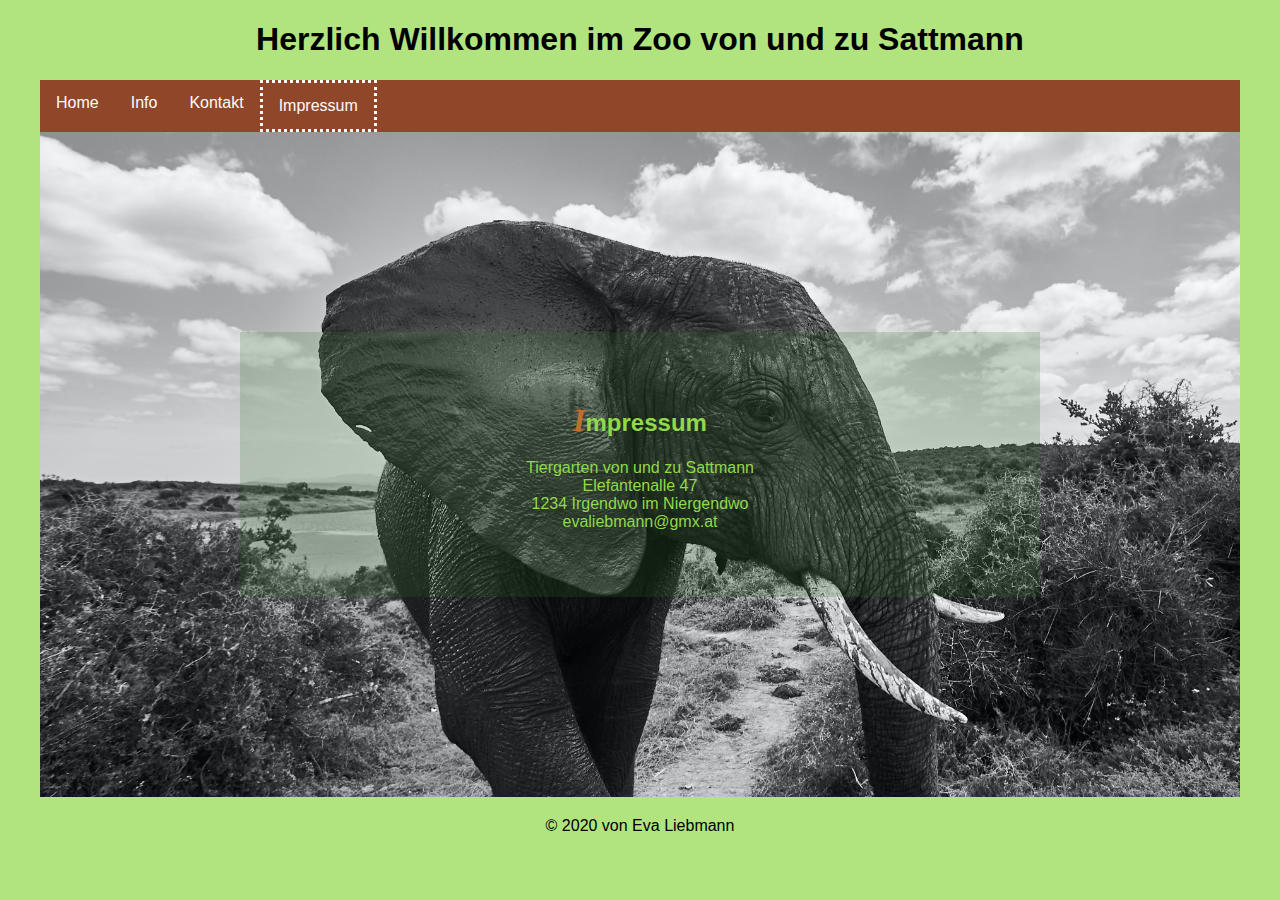
<file: impressum.html>
<!DOCTYPE html>
<html>
    <head>
        <!-- im Head steht alles, was der user nicht sieht -->
        <title>Zoo von und zu Sattmann</title>
        <meta charset="UTF-8">
       <!-- damit es am Handy auch großengerecht responsie ausschaut -->
        <meta name="viewport" content="width=device-width, initial-scale=1">
        
        <!-- die description ist wichtig für die Suchmaschinen Suche, sollte kurz sein -->
        <link rel="stylesheet" href="css/style.css">
        <!--hier kommt mein ultra cooles favicon-->
        <link rel="icon" type="image/jpg" href="img/favicon.ico">
    </head>
    <body>
        <header>
            <h1>Herzlich Willkommen im Zoo von und zu Sattmann</h1>
            <nav>
                <ul>
                    <li><a href="index.html">Home</a></li>
                    <li><a href="info.html">Info</a></li>
                    <li><a href="kontakt.html">Kontakt</a></li>
                    <li><a class="aktuell" href="impressum.html">Impressum</a></li>
                </ul>
            </nav>
        </header>
        <main>
            <div class="imp">
                <article class="impressum">
                    <h2>Impressum</h2>
                    <p>
                        Tiergarten von und zu Sattmann<br>
                        Elefantenalle 47<br>
                        1234 Irgendwo im Niergendwo<br>
                        <email>evaliebmann@gmx.at</email>
                    </p>
                </article>
            </div>
        </main>
        <footer>
            &copy; 2020 von Eva Liebmann
        </footer>
    </body>
</html>
</file>
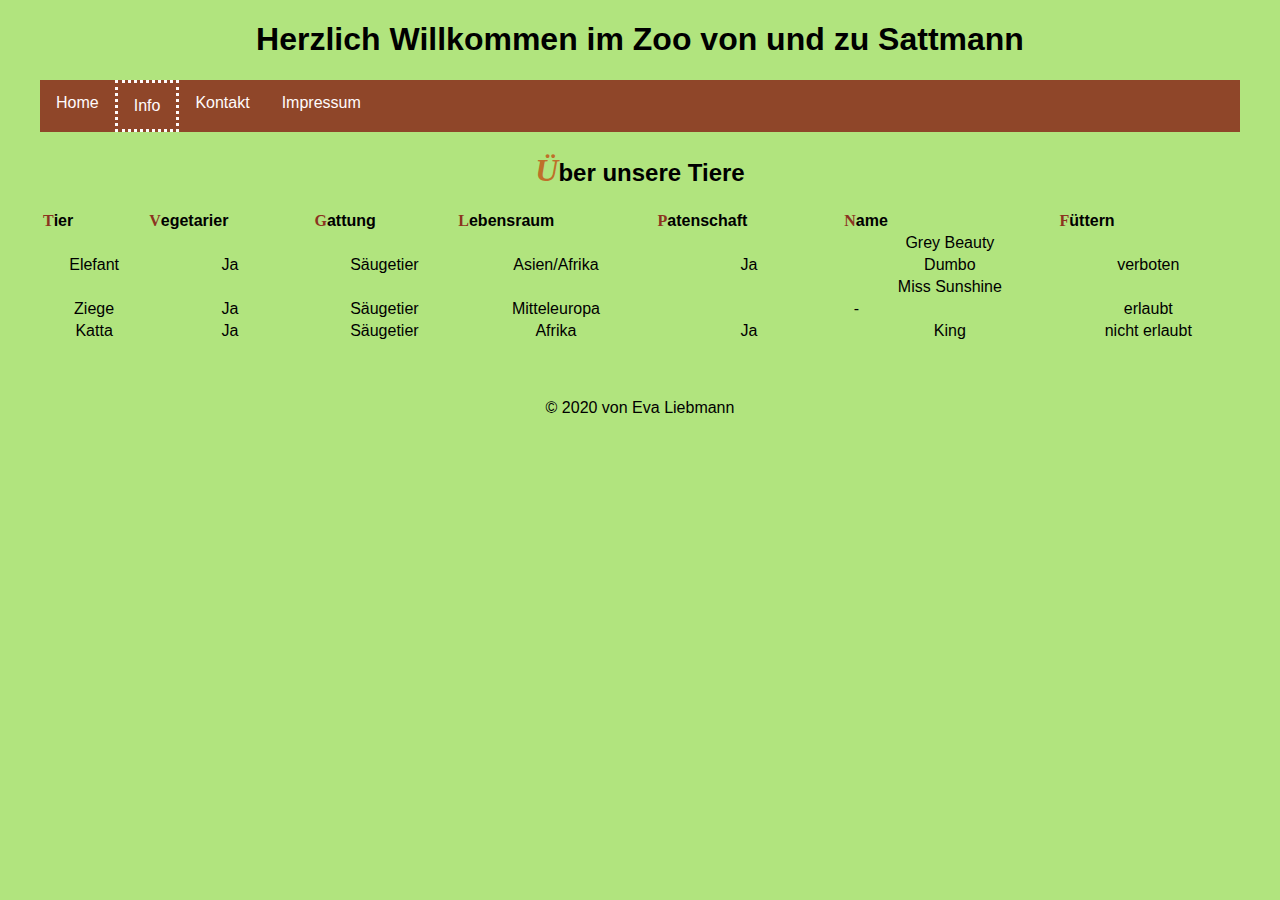
<file: info.html>
<!DOCTYPE html>
<html>
    <head>
        <!-- im Head steht alles, was der user nicht sieht -->
        <title>Zoo von und zu Sattmann</title>
        <meta charset="UTF-8">
       <!-- damit es am Handy auch großengerecht responsie ausschaut -->
        <meta name="viewport" content="width=device-width, initial-scale=1">
        
        <!-- die description ist wichtig für die Suchmaschinen Suche, sollte kurz sein -->
        <link rel="stylesheet" href="css/style.css">
        <!--hier kommt mein ultra cooles favicon-->
        <link rel="icon" type="image/jpg" href="img/favicon.ico">
    </head>
    <body>
        <header>
            <h1>Herzlich Willkommen im Zoo von und zu Sattmann</h1>
            <nav>
                <ul>
                    <li><a href="index.html">Home</a></li>
                    <li><a class="aktuell" href="info.html">Info</a></li>
                    <li><a href="kontakt.html">Kontakt</a></li>
                    <li><a href="impressum.html">Impressum</a></li>
                </ul>
            </nav>
        </header>

        <main>

                <h2>Über unsere Tiere</h2>
                <table>
                    <tr>
                        <th>Tier</th>
                        <th>Vegetarier</th>
                        <th>Gattung</th>
                        <th>Lebensraum</th>
                        <th>Patenschaft</th>
                        <th>Name</th>
                        <th>Füttern</th>
                    </tr>
                    <tr>
                        <td rowspan="3">Elefant</td>
                        <td rowspan="3">Ja</td>
                        <td rowspan="3">Säugetier</td>
                        <td rowspan="3">Asien/Afrika</td>
                        <td rowspan="3">Ja</td>
                        <td>Grey Beauty</td>
                        <td rowspan="3">verboten</td>
                    <tr>
                        <td>Dumbo</td>
                    </tr>
                        <td>Miss Sunshine</td>
                    </tr>
                    <tr>
                        <td>Ziege</td>
                        <td>Ja</td>
                        <td>Säugetier</td>
                        <td>Mitteleuropa</td>
                        <td colspan="2">-</td>
                        <td>erlaubt</td> 
                    </tr>
                    <tr>
                        <td>Katta</td>
                        <td>Ja</td>
                        <td>Säugetier</td>
                        <td>Afrika</td>
                        <td>Ja</td>
                        <td>King</td>
                        <td>nicht erlaubt</td> 
                    </tr>
                    
                    
                </table>
                <br><br>

        </main>
        <footer>
            &copy; 2020 von Eva Liebmann
        </footer>
    </body>
</html>
</file>
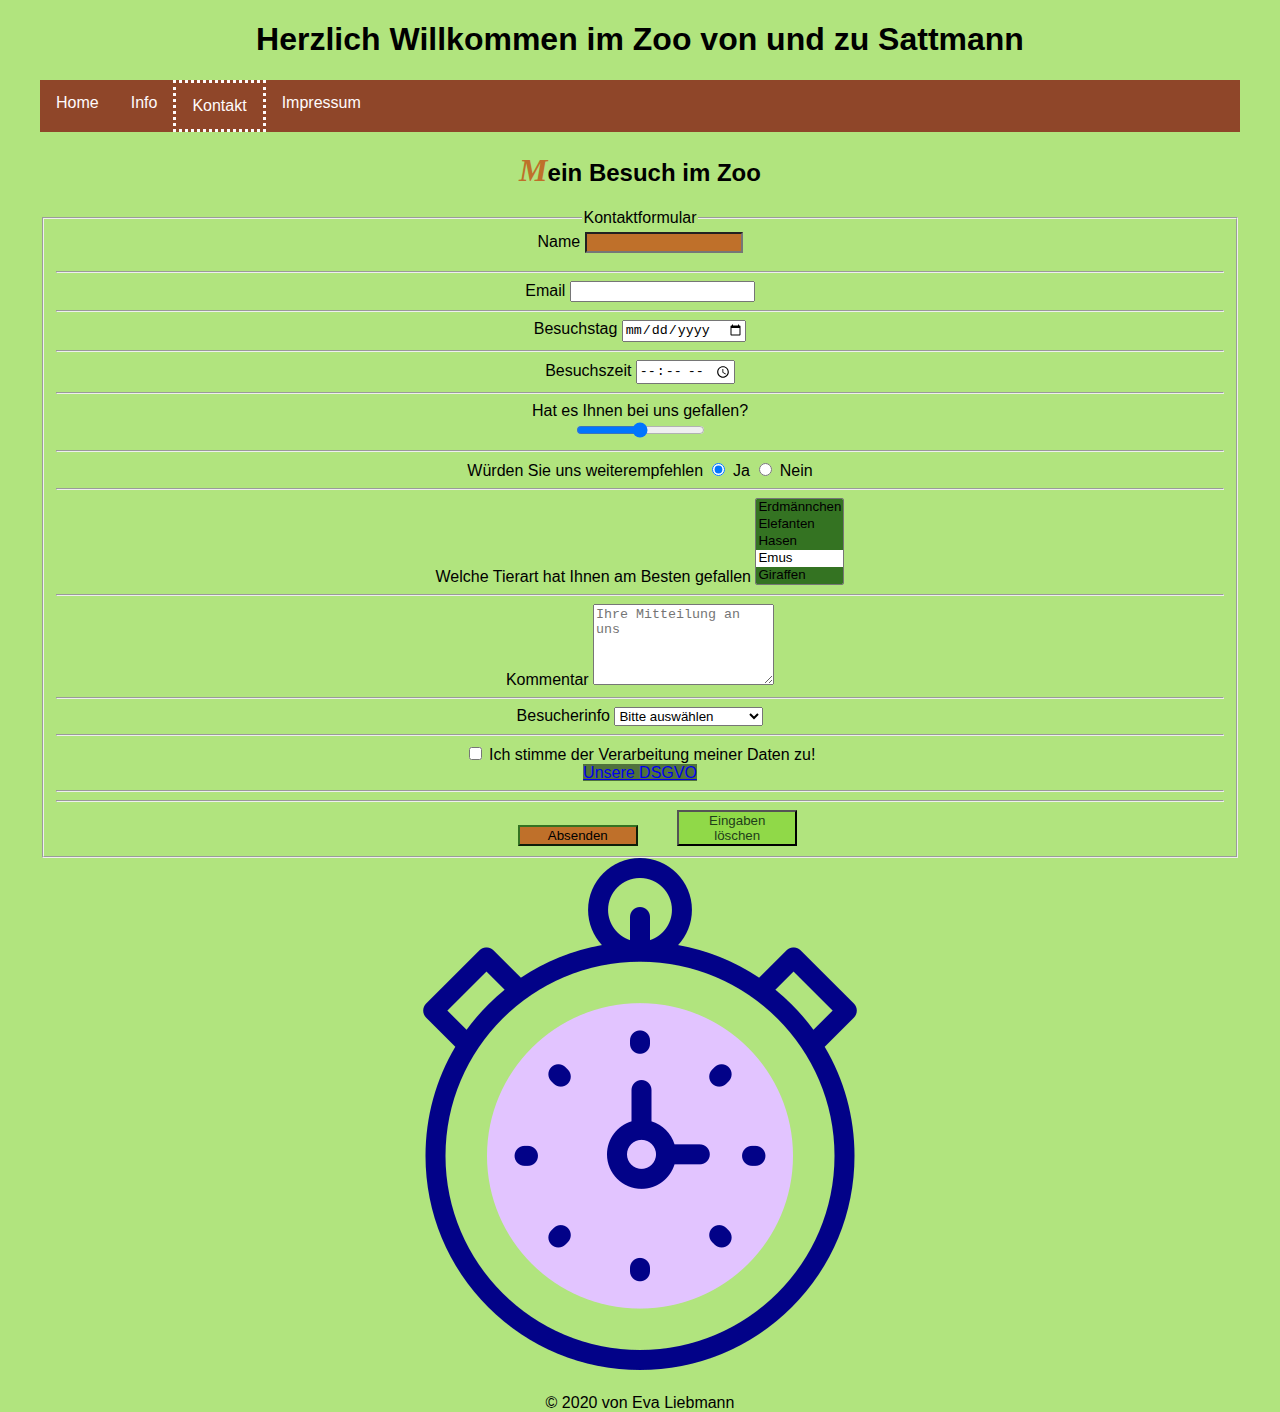
<file: kontakt.html>
<!DOCTYPE html>
<html>
    <head>
        <!-- im Head steht alles, was der user nicht sieht -->
        <title>Zoo von und zu Sattmann</title>
        <meta charset="UTF-8">
       <!-- damit es am Handy auch großengerecht responsie ausschaut -->
        <meta name="viewport" content="width=device-width, initial-scale=1">
        
        <!-- die description ist wichtig für die Suchmaschinen Suche, sollte kurz sein -->
        <link rel="stylesheet" href="css/style.css">
        <!--hier kommt mein ultra cooles favicon-->
        <link rel="icon" type="image/jpg" href="img/favicon.ico">
    </head>
    <body>
        <header>
            <h1>Herzlich Willkommen im Zoo von und zu Sattmann</h1>
            <nav>
                <ul>
                    <li><a href="index.html">Home</a></li>
                    <li><a href="info.html">Info</a></li>
                    <li><a class="aktuell" href="kontakt.html">Kontakt</a></li>
                    <li><a href="impressum.html">Impressum</a></li>
                </ul>
            </nav>
        </header>

        <main>
        
            <h2 id="kontaktform">Mein Besuch im Zoo</h2>

            <form method="GET" action="ausgabe.html">
                <fieldset>
                    <legend>Kontaktformular</legend>
                    <label for="name">Name</label> 
                    <input type="text" name="Name" id="name" required>
                    <hr>
                    <label for="email">Email</label>
                    <input type="email" name="Email" id="mail" required>
                    <hr>
                    <label for="visitDate">Besuchstag</label>
                    <input type="date" name="Besuchsdatum" id="visitDate">
                    <hr>
                    <label for="vistTime">Besuchszeit</label>
                    <input type="time" name="Besuchszeit" id="visitTime">
                    <hr>
                    <label for="like">Hat es Ihnen bei uns gefallen?</label>
                    <div class="zoobarometer">
                        <input type="range" name="Zoobarometer" min="0" max="10" id="like">
                        <p class="zoobarometer">schieben Sie den Riegler nach links für sehr gut!</p>
                    </div><hr>
                    <label for="recommentation">Würden Sie uns weiterempfehlen</label>
                    <input type="radio" name="Weiterempfehlung" id="yes" value="yes" checked>
                    <label for="yes">Ja</label>
                    <input type="radio" name="Weiterempfehlung" id="no" value="no">
                    <label for="no">Nein</label>
                    <hr>
                    <label for="likeMost">Welche Tierart hat Ihnen am Besten gefallen</label>
                    <select name="Mein_Lieblngstier" id="likeMost" multiple size="5">
                        <option value="Erdmännchen">Erdmännchen </option>
                        <option value="Elefanten">Elefanten </option>
                        <option value="Hasen">Hasen </option>
                        <option value="Emus">Emus </option>
                        <option value="Giraffen">Giraffen </option>
                        <option value="Affen">Affen </option>
                        <option value="Ziegen">Ziegen </option>
                    </select>
                    <hr>
                    <label for="comment">Kommentar</label>
                    <textarea rows="5" cols="20" name="Kommentar" id="comment" placeholder="Ihre Mitteilung an uns"></textarea>
                    <hr>
                    <label for="visitInfo">Besucherinfo</label>
                    <select name="Besucherinfo" id="visitInfo" required>
                        <option value="">Bitte auswählen</option>
                        <option value="Familie">Familienausflug</option>
                        <option value="alleine">Allein unterwegs</option>
                        <option value="Gruppe">Gruppenausflug</option>
                        <option value="Freunde">Ausflug mit Freunden</option>
                        <option value="sonstiges">sonstiger Besuch</option>
                    </select>
                    <hr>
                    <input type="checkbox" name="Datenverarbeitung" value="Ja" id="accept" required >
                    <label for="accept">Ich stimme der Verarbeitung meiner Daten zu!<br>
                    <a href="dsgvo.html" target="_blank">Unsere DSGVO</a></label>
                    <hr><hr>
                    <button type="submit">Absenden</button>
                    <button type="reset">Eingaben löschen</button>
                    

                </fieldset>
            </form>
        </main>
        <footer>
            &copy; 2020 von Eva Liebmann
        </footer>
    </body>
</html>
</file>
<file: css/style.css>
body{
    background-color: rgba(144, 216, 71, 0.7);
    font-family: Railway, "open sans", sans-serif;
    margin: auto;
    border: 0; 
    max-width: 1200px;
    display: block;
    text-align: center;
}

h1{
  float: center;
}
ul {
    list-style-type: none;
    margin: 0;
    padding: 0;
    overflow: hidden;
    background-color: rgba(140, 52, 32, .9);
    color: #90D948;
  }
  
li {
  float: left;
}

  li a {
    display: block;
    color: #FFFBFC;
    text-align: center;
    padding: 14px 16px;
    text-decoration: none;
    
  }
    
    /* Change the link color on hover */
  li a:hover {
      background-color: #90D948;
    }

  li a:visited {
    color: black;
  }

  li a:active {
    background-color: #BF702A;
  }

[class="aktuell"] {
    border-style: dotted;
  }

footer {
    margin-top: 20px;
}

table{
    width: 100%;

}
th{
    text-align: left;
}

p.zoobarometer {
  display: none;
  
}

th::first-letter{
  font-family: modak;
  color: #8C3420;
}

div:hover p.zoobarometer{
  display: block;
}

h2::first-letter {
  color: #BF702A;
  font-size: xx-large;
  font-style: oblique;
  font-family: serif;
}

a[target] {
  background-color: #50723C;
}

input[type="text"] {
  width: 150px;
  margin-bottom: 10px;
  background-color: #BF702A ;
}

button[type="submit"] {
  width: 120px;
  margin-left: 35px;
  background-color: #BF702A;
  border-color: #347322;
}
button[type="reset"] {
  width: 120px;
  margin-left: 35px;
  background-color: #90D948;
  color: #1E4019;
}

[value*="en"]{
  background-color: #347322;
}

form::after {
  content: url(../img/timer.png);
  width: 20%;

}

.imp {
  background-image: url(../img/elefant.jpg);
  padding: 200px;
  background-repeat: no-repeat;
  background-size: 100%;
  background-position: center;
}

.impressum {
  padding: 50px;
  background-color:  rgba(51, 114, 34, .2);
  color: #90D948;
}
</file>
